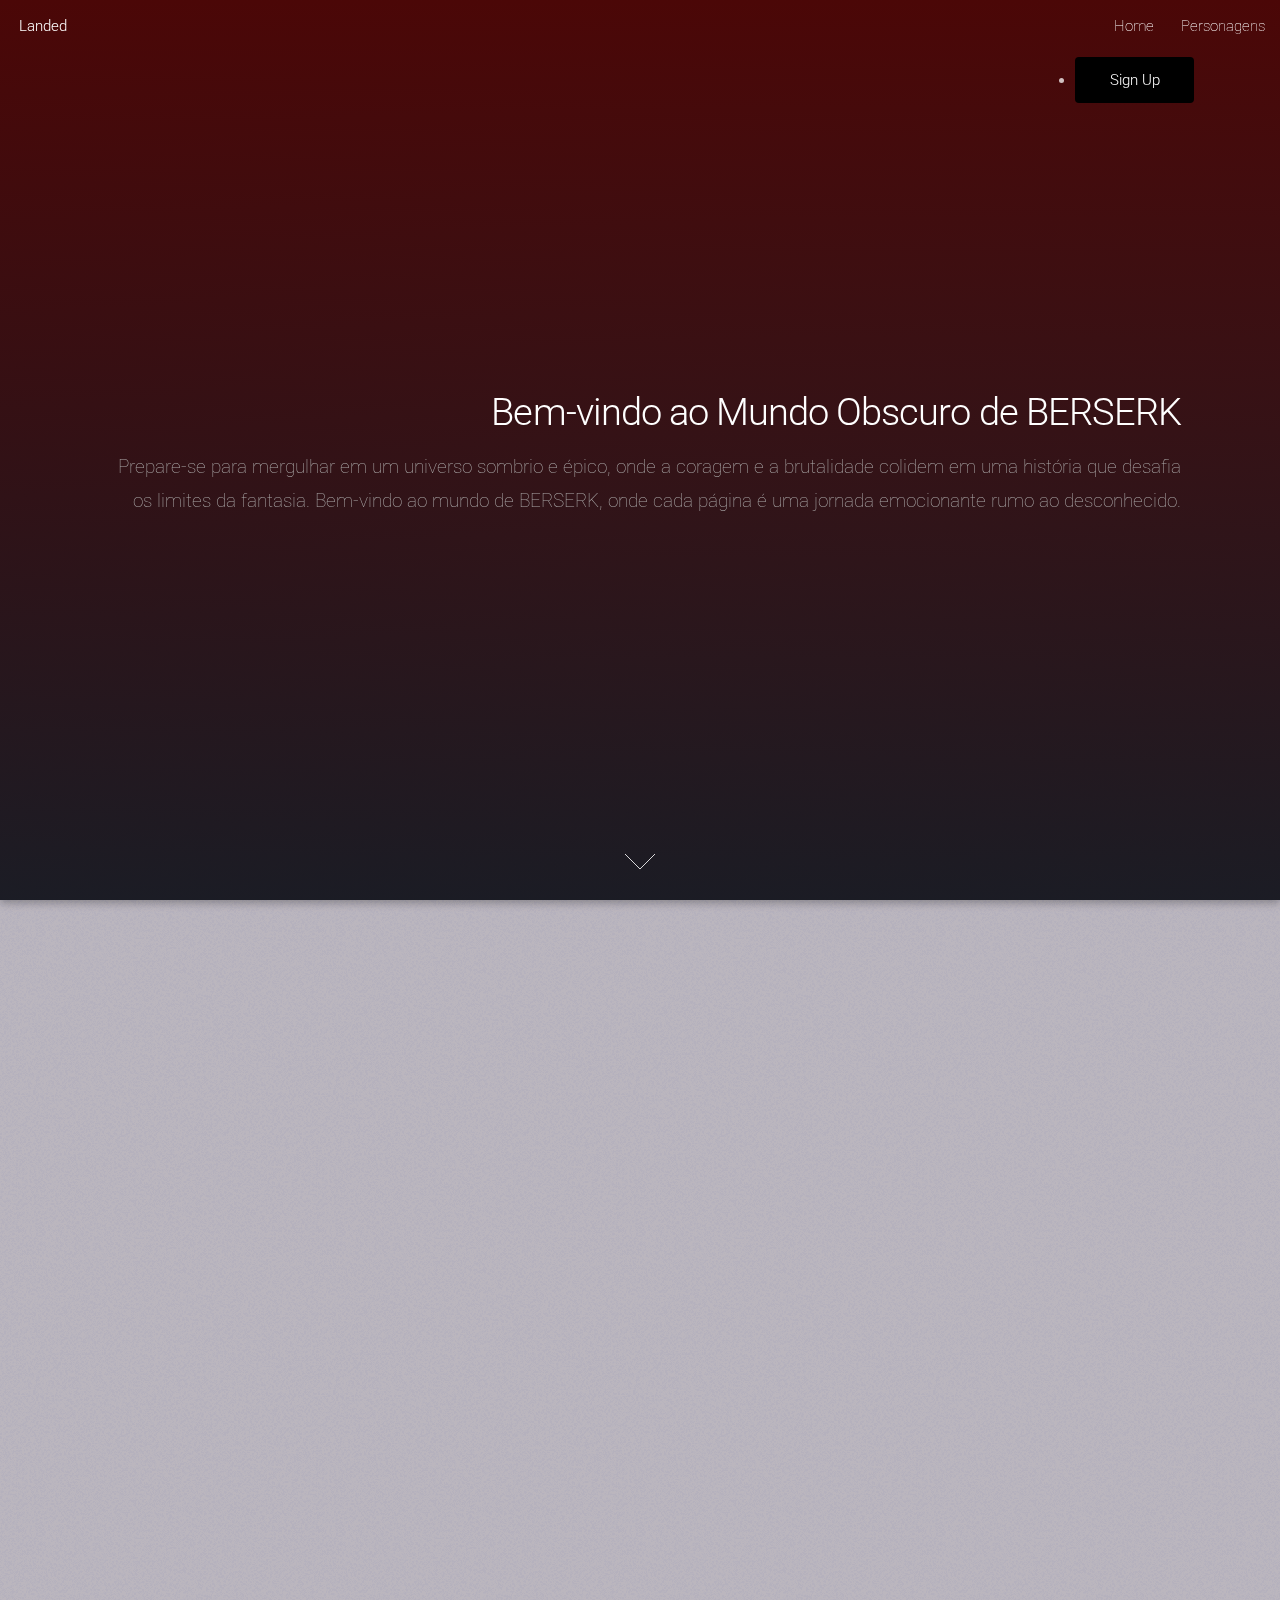
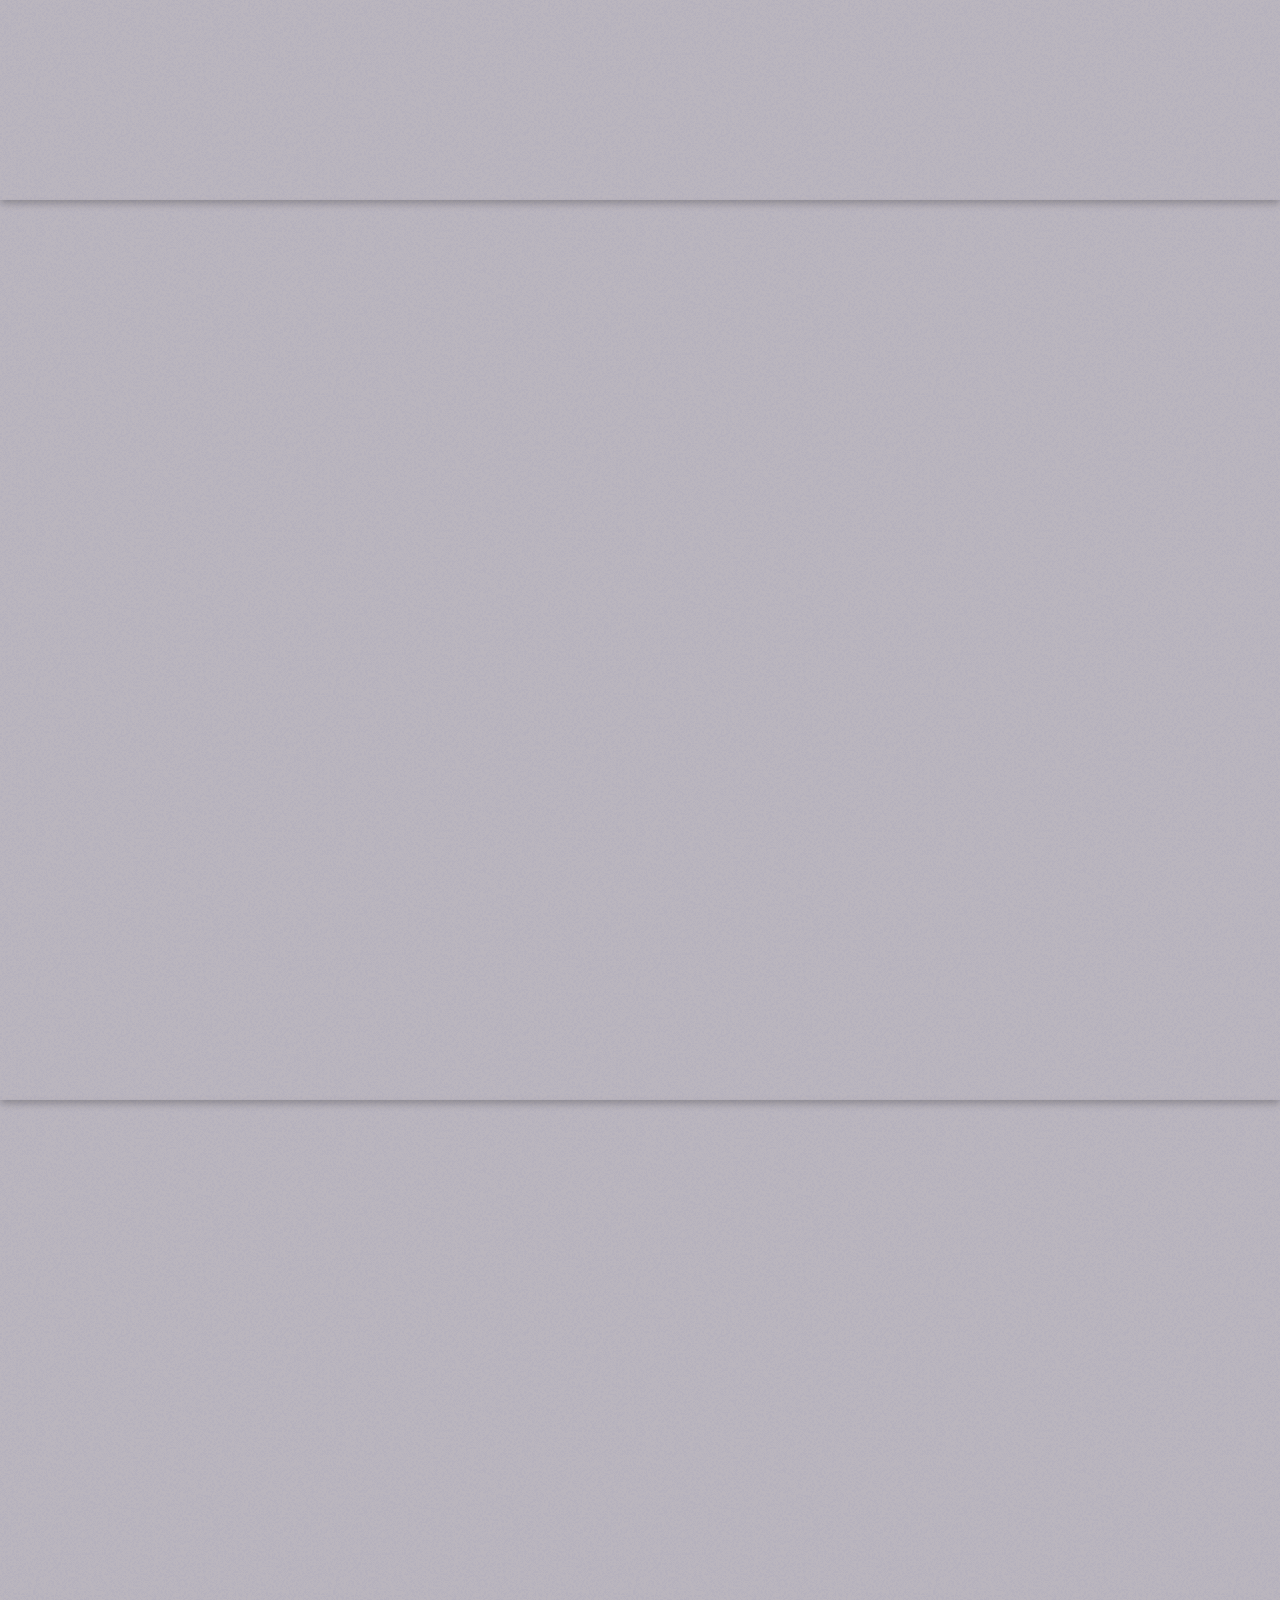
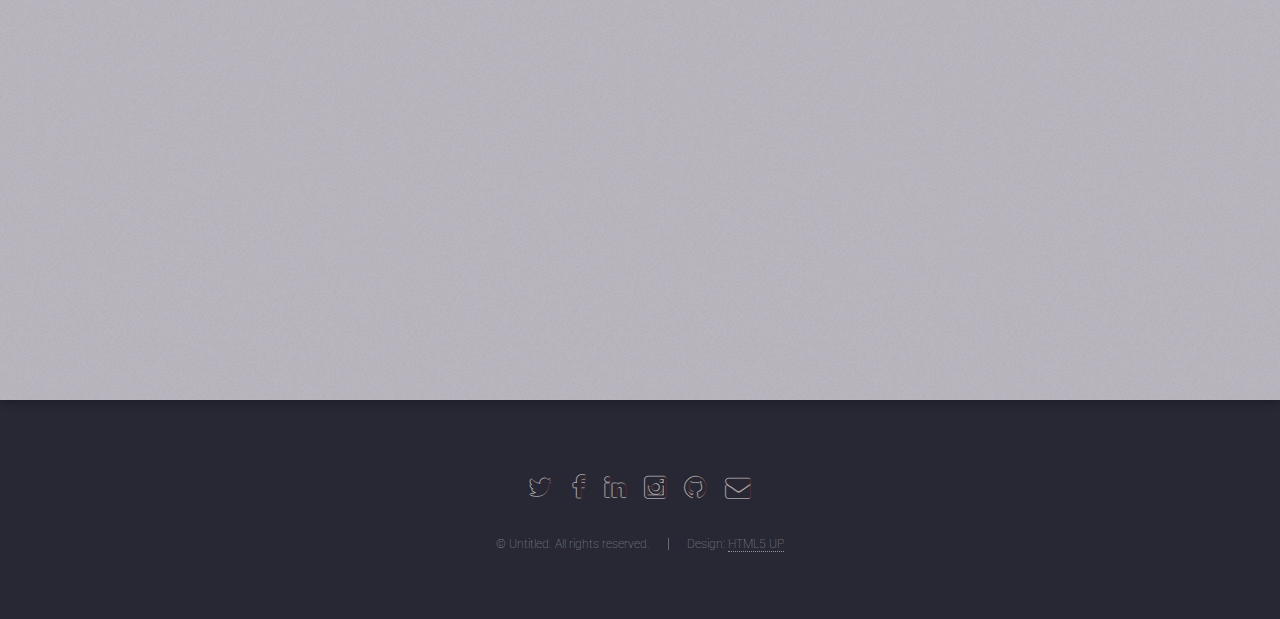
<file: site/index.html>
<!DOCTYPE HTML>
<!--
	Landed by HTML5 UP
	html5up.net | @n33co
	Free for personal and commercial use under the CCA 3.0 license (html5up.net/license)
-->
<html>
	<head>
		<title>Landed by HTML5 UP</title>
		<meta http-equiv="content-type" content="text/html; charset=utf-8" />
		<meta name="description" content="" />
		<meta name="keywords" content="" />
		<!--[if lte IE 8]><script src="css/ie/html5shiv.js"></script><![endif]-->
		<script src="js/jquery.min.js"></script>
		<script src="js/jquery.scrolly.min.js"></script>
		<script src="js/jquery.dropotron.min.js"></script>
		<script src="js/jquery.scrollex.min.js"></script>
		<script src="js/skel.min.js"></script>
		<script src="js/skel-layers.min.js"></script>
		<script src="js/init.js"></script>
		<noscript>
			<link rel="stylesheet" href="css/skel.css" />
			<link rel="stylesheet" href="css/style.css" />
			<link rel="stylesheet" href="css/style-xlarge.css" />
		</noscript>
		<!--[if lte IE 9]><link rel="stylesheet" href="css/ie/v9.css" /><![endif]-->
		<!--[if lte IE 8]><link rel="stylesheet" href="css/ie/v8.css" /><![endif]-->
	</head>
	<body class="landing">

		<!-- Header -->
			<header id="header">
				<h1 id="logo"><a href="index.html">Landed</a></h1>
				<nav id="nav">
					<ul>
						<li><a href="index.html">Home</a></li>
						<li>
							<a href="">Personagens</a>
							<ul>
								<li><a href="left-sidebar.html">Guts</a></li>
								<li><a href="right-sidebar.html">Griffith</a></li>
								<li><a href="no-sidebar.html">Skull Knight</a></li>
								<li>
									
									</ul>
								</li>
							</ul>
						</li>
						<li><a href="../pages/login.html" class="button special">Sign Up</a></li>
					</ul>
				</nav>
			</header>

		<!-- Banner -->
			<section id="banner">
				<div class="content">
					<header>
						<h2>Bem-vindo ao Mundo Obscuro de BERSERK		</h2>
						<p>Prepare-se para mergulhar em um universo sombrio e épico, onde a coragem e a brutalidade colidem em uma história que desafia os limites da fantasia. Bem-vindo ao mundo de BERSERK, onde cada página é uma jornada emocionante rumo ao desconhecido.<br />
					</header>	
				</div>
				<a href="#one" class="goto-next scrolly">Next</a>
			</section>

		<!-- One -->
			<section id="one" class="spotlight style1 bottom">
				<span class="image fit main"><img src="images/pic02.jpg" alt="" /></span>
				<div class="content">
					<div class="container">
						<div class="row">
							<div class="4u 12u$(medium)">
								<header>
									<h2>Explore a Obscuridade
						                       </h2>
									<p>Descubra um mundo medieval impregnado de mistérios e horrores indescritíveis. Desde as ruas sombrias de cidades decadentes até as vastas planícies habitadas por criaturas monstruosas, cada canto deste universo é um convite para a aventura.</h2></p>
								</header>
							</div>
							<div class="4u 12u$(medium)">
								<p>Heróis e Anti-Heróis: 
									Conheça Guts, um guerreiro marcado pelo destino e carregando uma espada maior que a vida. Ao seu lado, Griffith, um líder carismático cuja busca pelo poder o levará a lugares sombrios e inesperados. Entre no embate entre luz e trevas, onde as linhas entre herói e vilão se confundem.</p>
							</div>
							<div class="4u$ 12u$(medium)">
								<p>Arte que Desafia os Limites
									Testemunhe a genialidade do mestre mangaká Kentaro Miura, cuja arte meticulosa e detalhada dá vida a cada página de BERSERK. De batalhas épicas a momentos de introspecção, cada quadro é uma obra-prima visual que prende a atenção do leitor.</p>
							</div>
						</div>
					</div>
				</div>
				<a href="#two" class="goto-next scrolly">Next</a>
			</section>

		<!-- Two -->
			<section id="two" class="spotlight style2 right">
				<span class="image fit main"><img src="images/pic03.jpg" alt="" /></span>
				<div class="content">
					<header>
						<h2>A Jornada Sem Fim</h2>
						<p>
							Embarque em uma saga que transcende gerações. Com mais de três décadas de história, BERSERK cativa e surpreende seus fãs com reviravoltas inesperadas e personagens inesquecíveis. Prepare-se para uma jornada que desafiará suas expectativas e deixará uma marca indelével em sua imaginação.</p>
					</header>
					
						<li><a href="#" class="button">Learn More</a></li>
					</ul>
				</div>
				<a href="#three" class="goto-next scrolly">Next</a>
			</section>

		<!-- Three -->
			<section id="three" class="spotlight style3 left">
				<span class="image fit main bottom"><img src="images/pic04.jpg" alt="" /></span>
				<div class="content">
					<header>
						<h2>Envolva-se na Comunidade
							
							
							
							
							
							
							</h2>
						<p>Junte-se a uma comunidade apaixonada de fãs de BERSERK de todo o mundo. Troque teorias, compartilhe arte e participe de discussões sobre os eventos mais recentes do mangá. Descubra novas perspectivas e expanda seu conhecimento sobre este universo fascinante enquanto se conecta com outros que compartilham sua paixão por esta obra-prima do mundo dos mangás.</p>
					</header>
					
						<li><a href="#" class="button">Learn More</a></li>
					</ul>
				</div>
				<a href="#four" class="goto-next scrolly">Next</a>
			</section>

		

	
		<!-- Footer -->
			<footer id="footer">
				<ul class="icons">
					<li><a href="#" class="icon alt fa-twitter"><span class="label">Twitter</span></a></li>
					<li><a href="#" class="icon alt fa-facebook"><span class="label">Facebook</span></a></li>
					<li><a href="#" class="icon alt fa-linkedin"><span class="label">LinkedIn</span></a></li>
					<li><a href="#" class="icon alt fa-instagram"><span class="label">Instagram</span></a></li>
					<li><a href="#" class="icon alt fa-github"><span class="label">GitHub</span></a></li>
					<li><a href="#" class="icon alt fa-envelope"><span class="label">Email</span></a></li>
				</ul>
				<ul class="copyright">
					<li>&copy; Untitled. All rights reserved.</li><li>Design: <a href="http://html5up.net">HTML5 UP</a></li>
				</ul>
			</footer>

	</body>
</html>
</file>
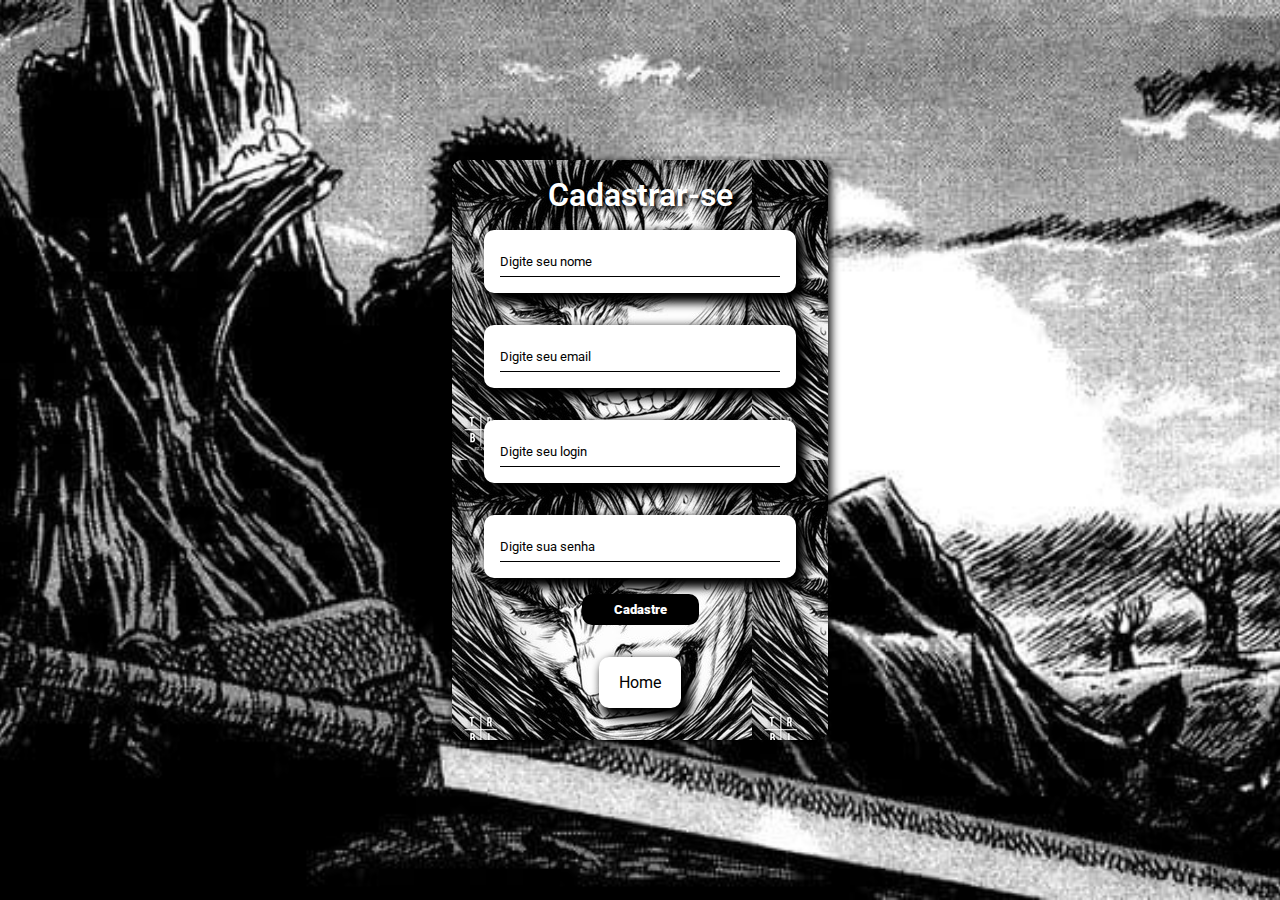
<file: pages/cadastrar.html>
<!DOCTYPE html>
<html lang="pt-br">
  <head>
    <meta charset="UTF-8" />
    <meta name="viewport" content="width=device-width, initial-scale=1.0" />
    <link rel="stylesheet" href="./css/style.css" />
    <title>Medo do Escuro</title>
  </head>
  <body>
    <div class="container-painel">
      <form
        method="post"
        action="../php/cadastrar.php"
        id="cadastrar"
        name="cadastrar"
        class="painel-formulario"
      >
        <h1>Cadastrar-se</h1>
        <div>
          <input
            type="text"
            name="nome"
            id="name"
            placeholder="Digite seu nome"
          />
        </div>
        <div>
          <input
            type="text"
            name="email"
            id="email"
            placeholder="Digite seu email"
          />
        </div>
        <div>
          <input
            type="text"
            name="login"
            id="login"
            placeholder="Digite seu login"
          />
        </div>
        <div>
          <input
            type="password"
            name="senha"
            id="senha"
            placeholder="Digite sua senha"
          />
        </div>
        <input type="submit" value="Cadastre" />
        <div>
          <a href="../site/index.html">Home</a>
        </div>
      </form>
    </div>
  </body>
</html>
</file>
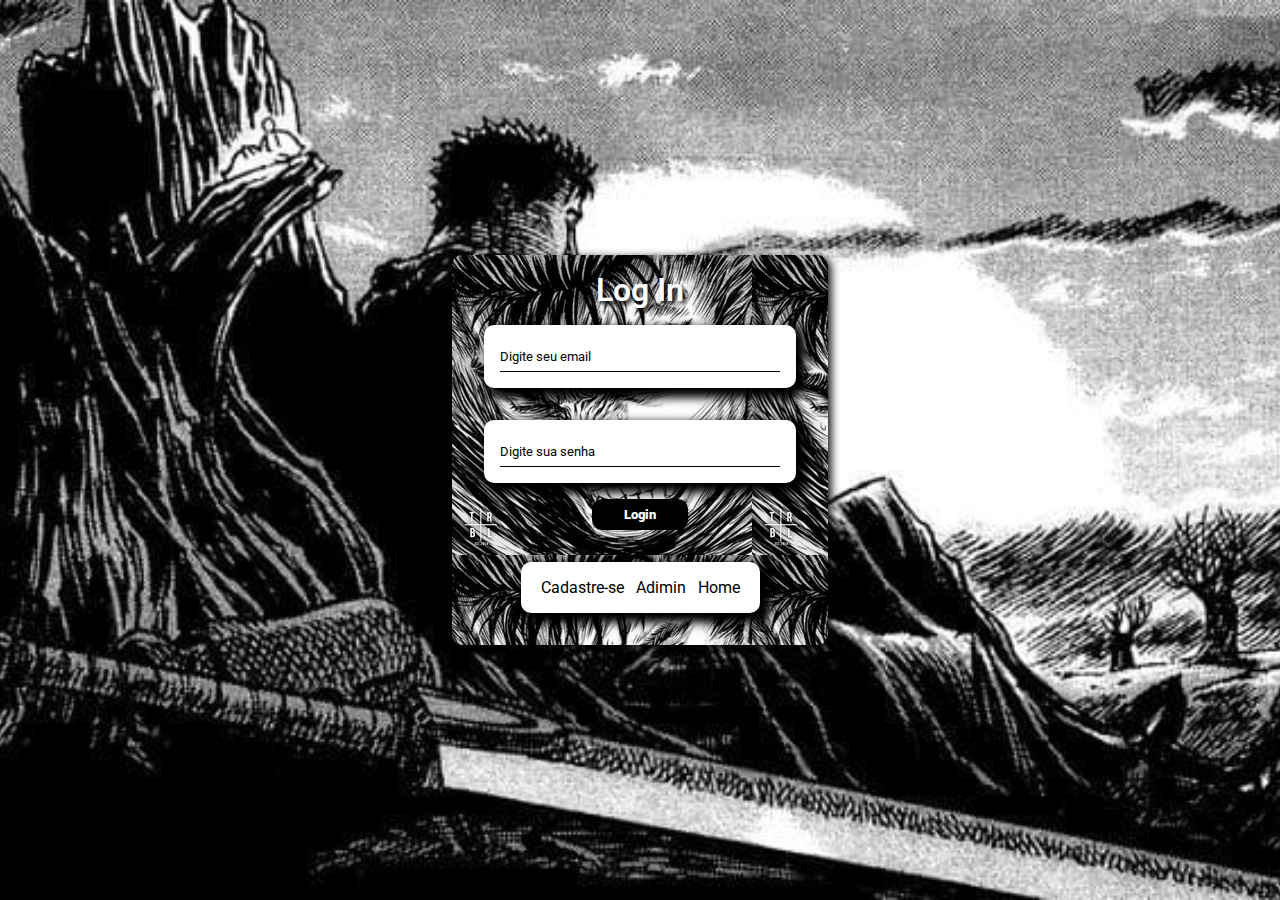
<file: pages/login.html>
<!DOCTYPE html>
<html lang="pt-br">
  <head>
    <meta charset="UTF-8" />
    <meta name="viewport" content="width=device-width, initial-scale=1.0" />
    <link rel="stylesheet" href="./css/style.css" />
    <title>Medo do Escuro</title>
  </head>
  <body>
    <div class="container-painel">
      <form
        class="painel-formulario"
        method="post"
        action="../php/login.php"
        id="login"
        name="login"
      >
        <h1>Log In</h1>
        <div>
          <input
            type="text"
            name="login"
            placeholder="Digite seu email"
            id="login"
          />
        </div>
        <div>
          <input
            type="password"
            name="senha"
            placeholder="Digite sua senha"
            id="senha"
          />
        </div>
        <input type="submit" value="Login" id="entrar" name="entrar" />
        <div>
          <a href="./cadastrar.html">Cadastre-se</a>
          <a href="../php/admin_busca.php">Adimin</a>
          <a href="../site/index.html">Home</a>
        </div>
      </form>
    </div>
  </body>
</html>
</file>
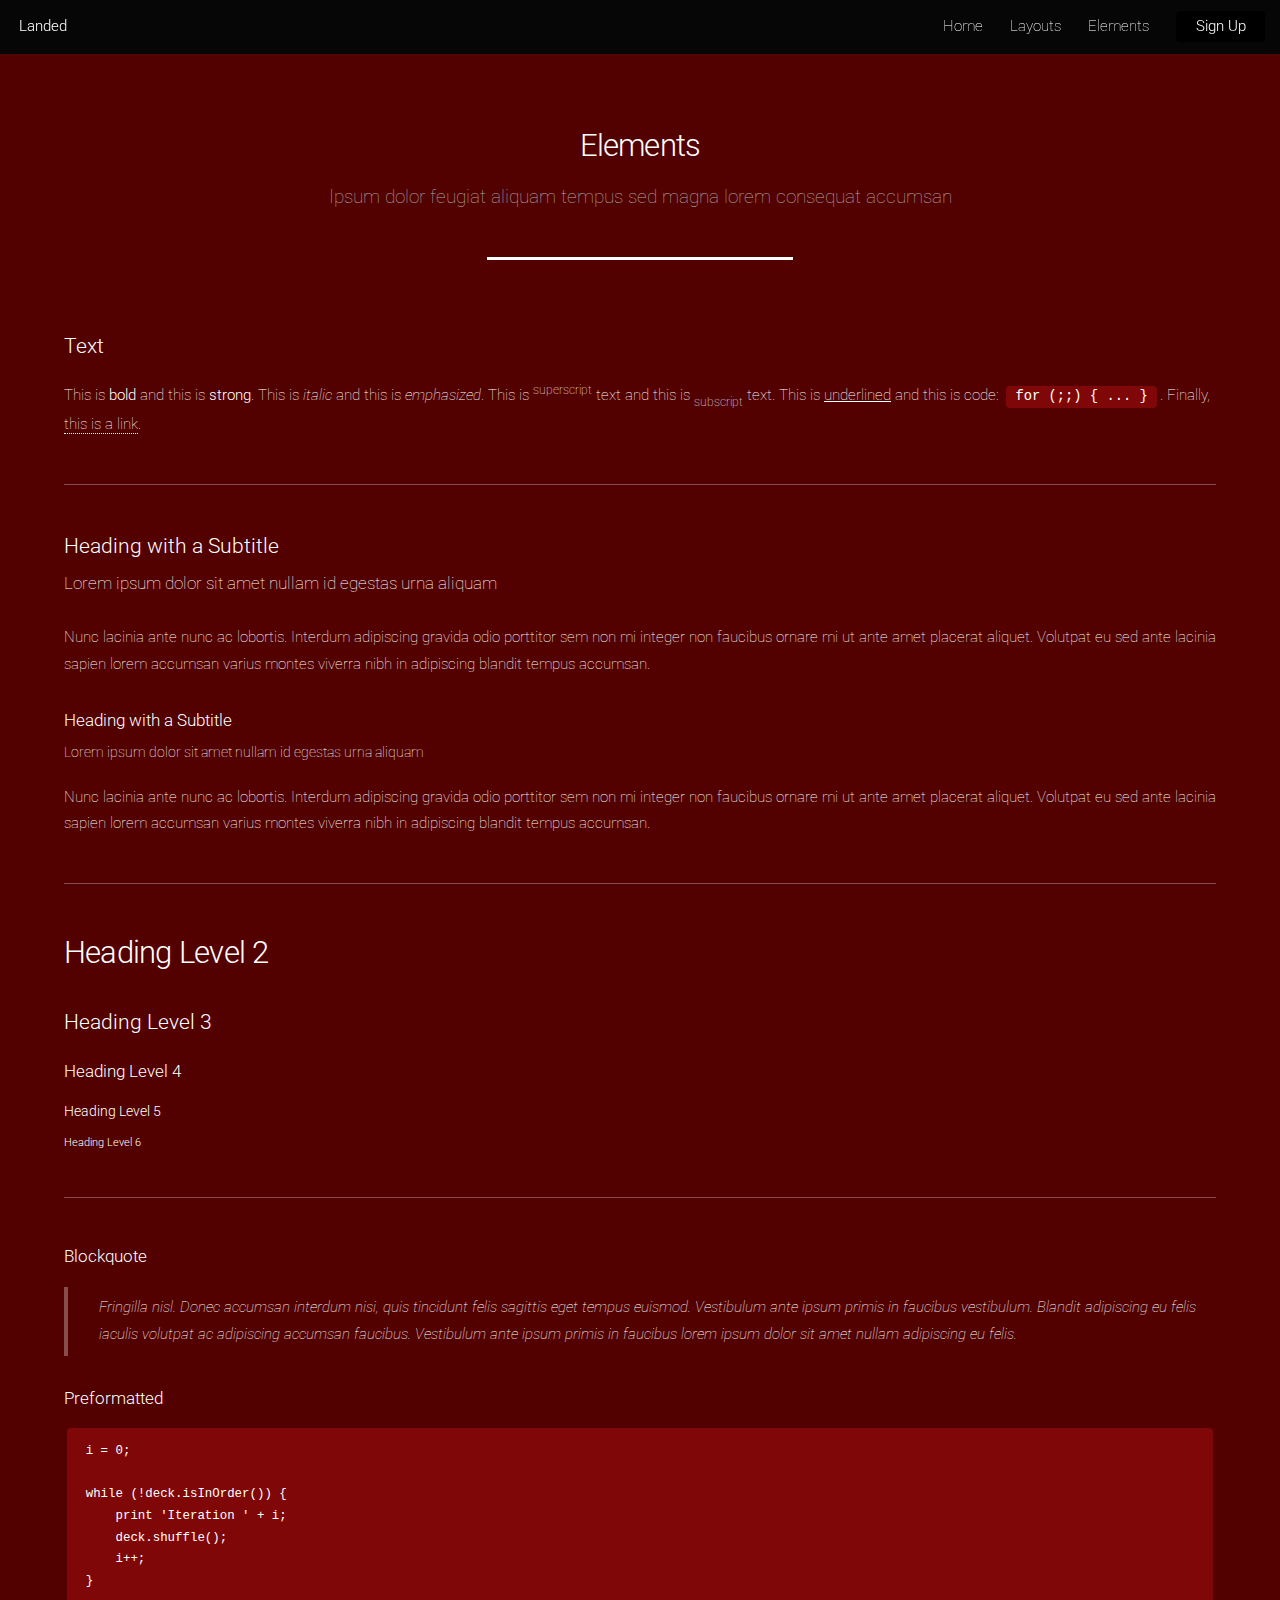
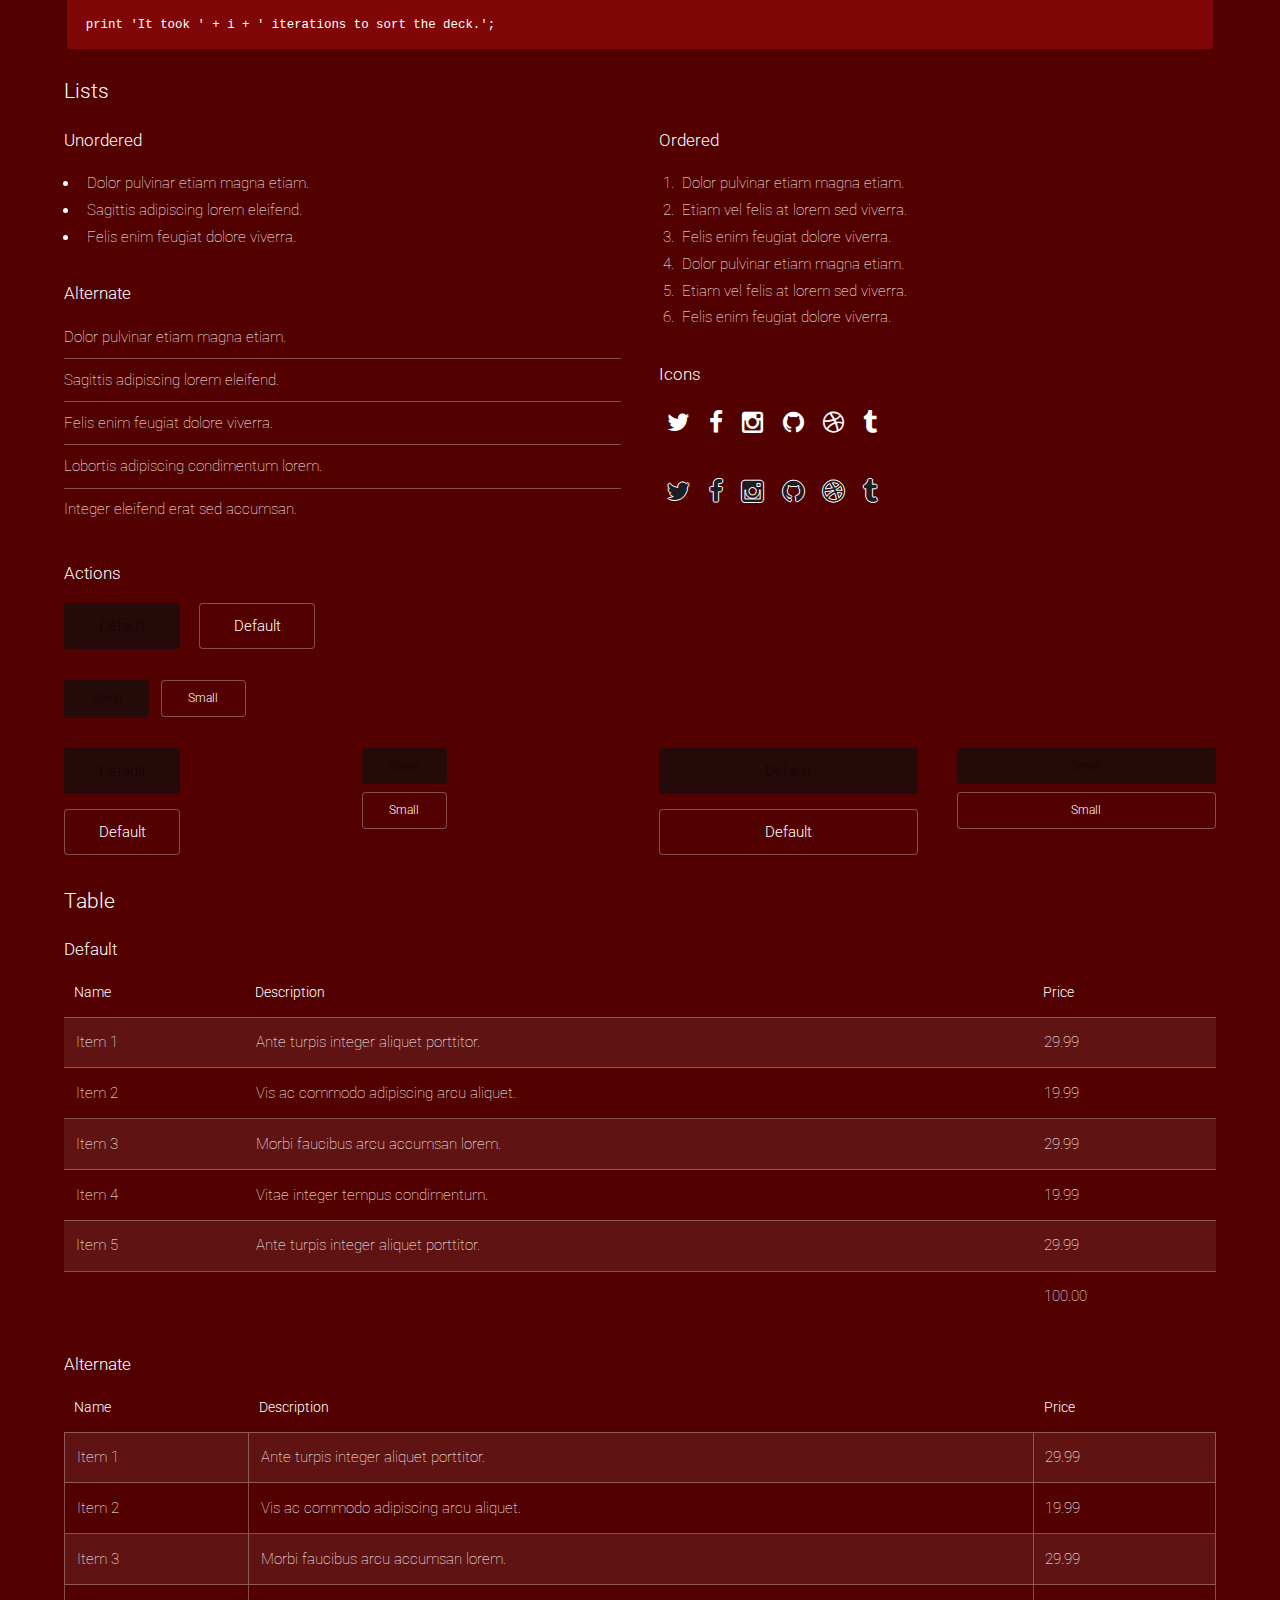
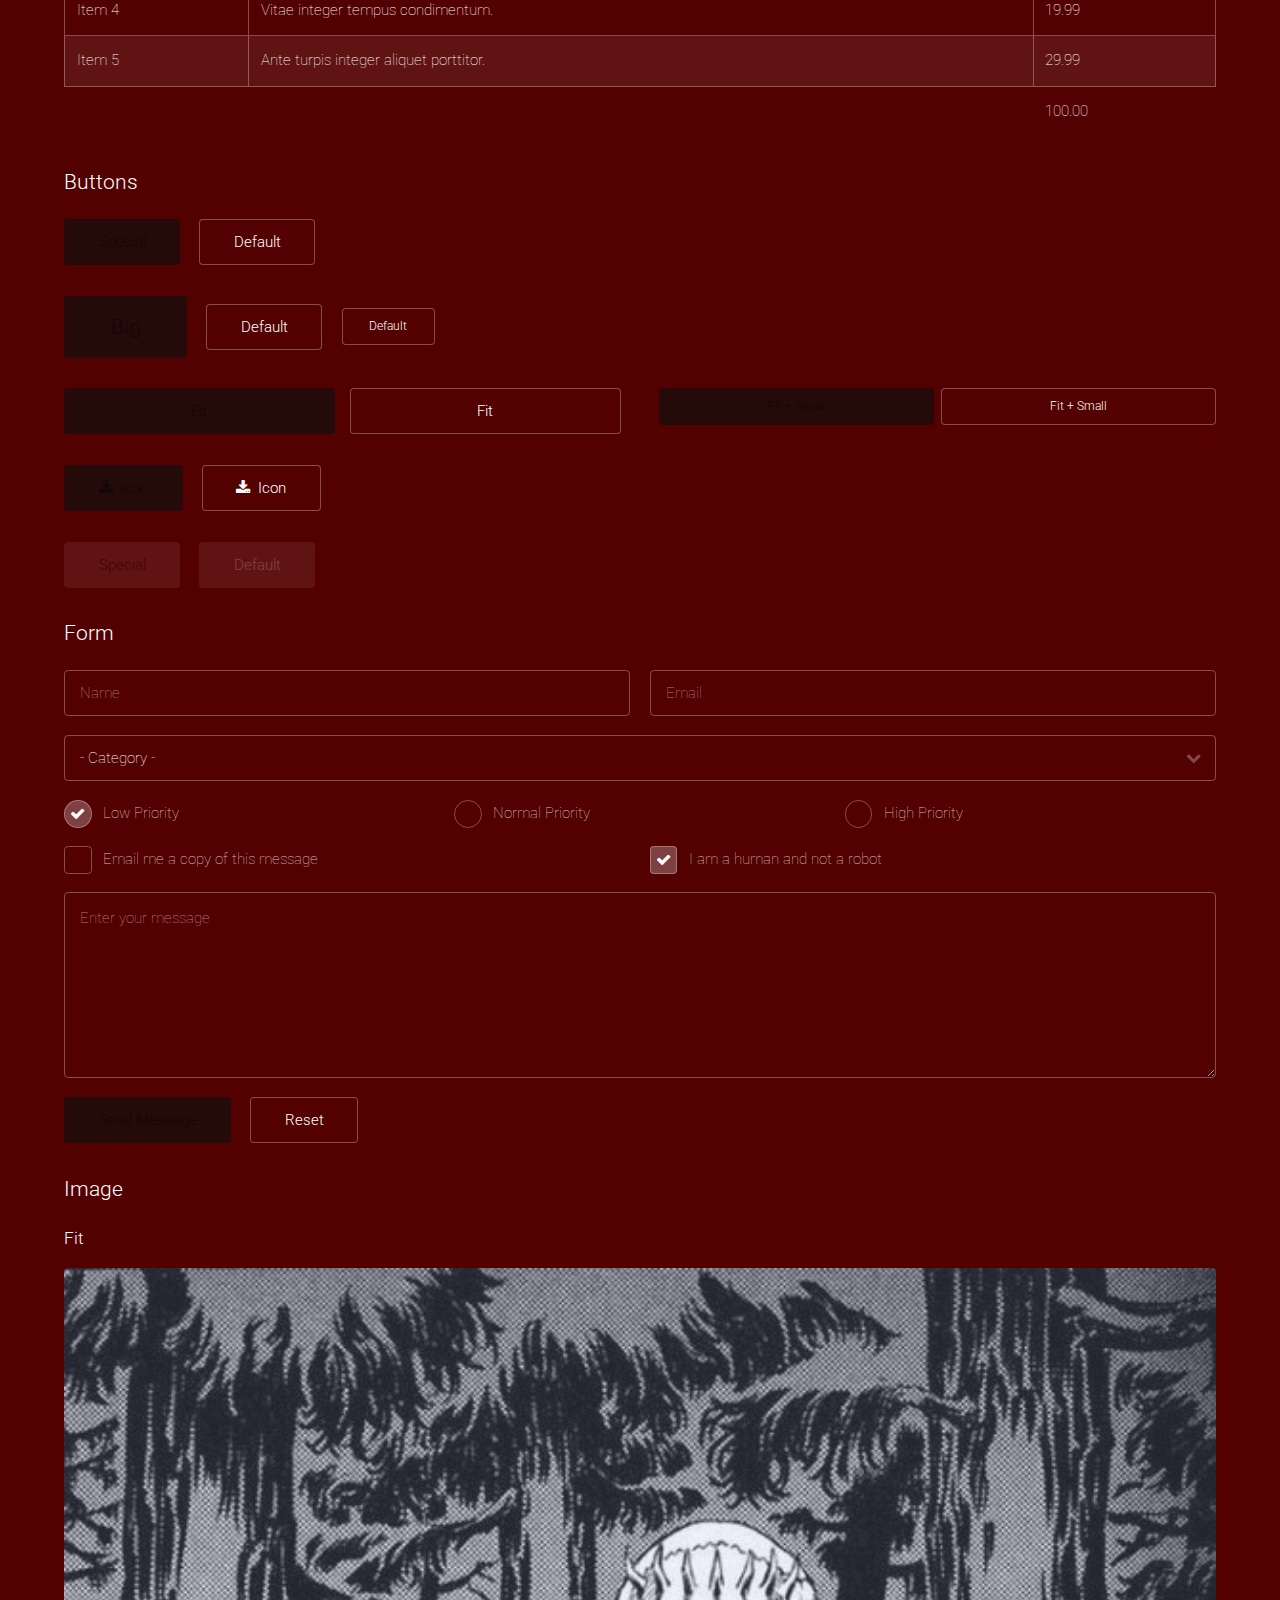
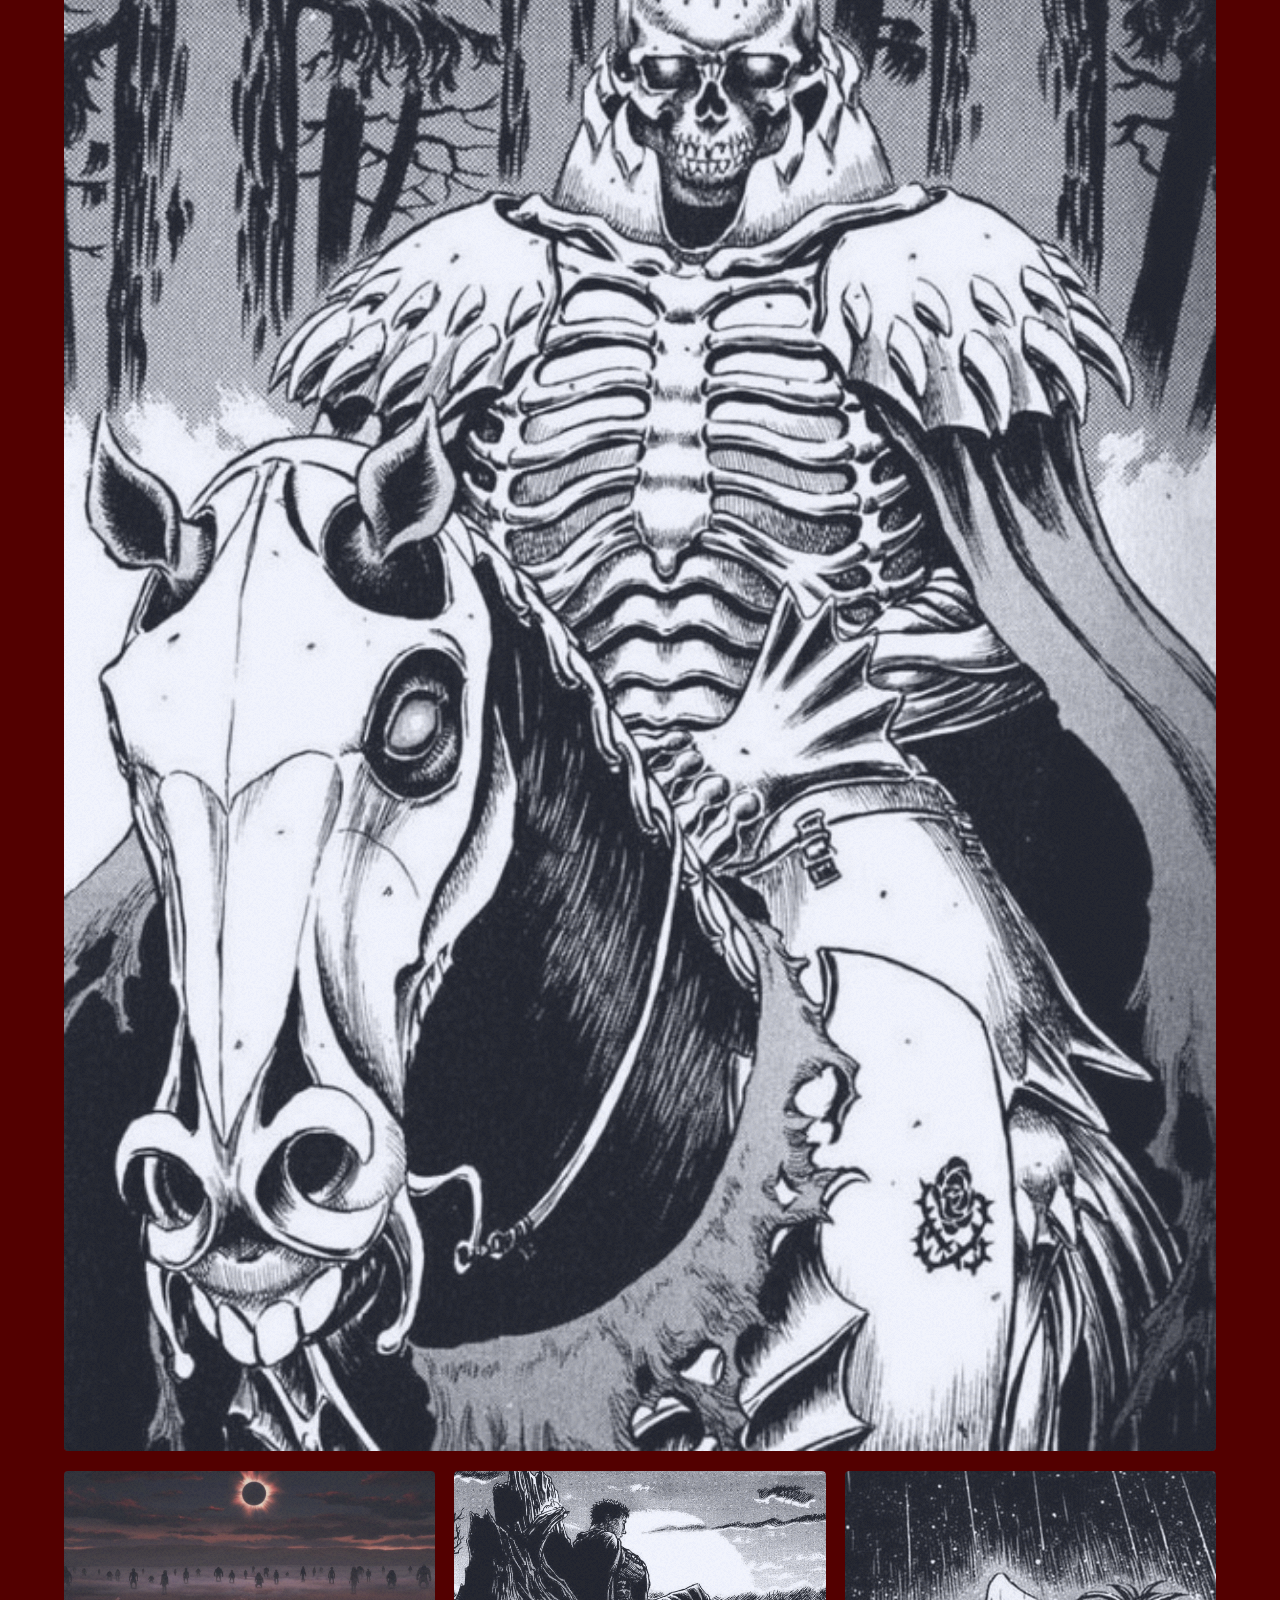
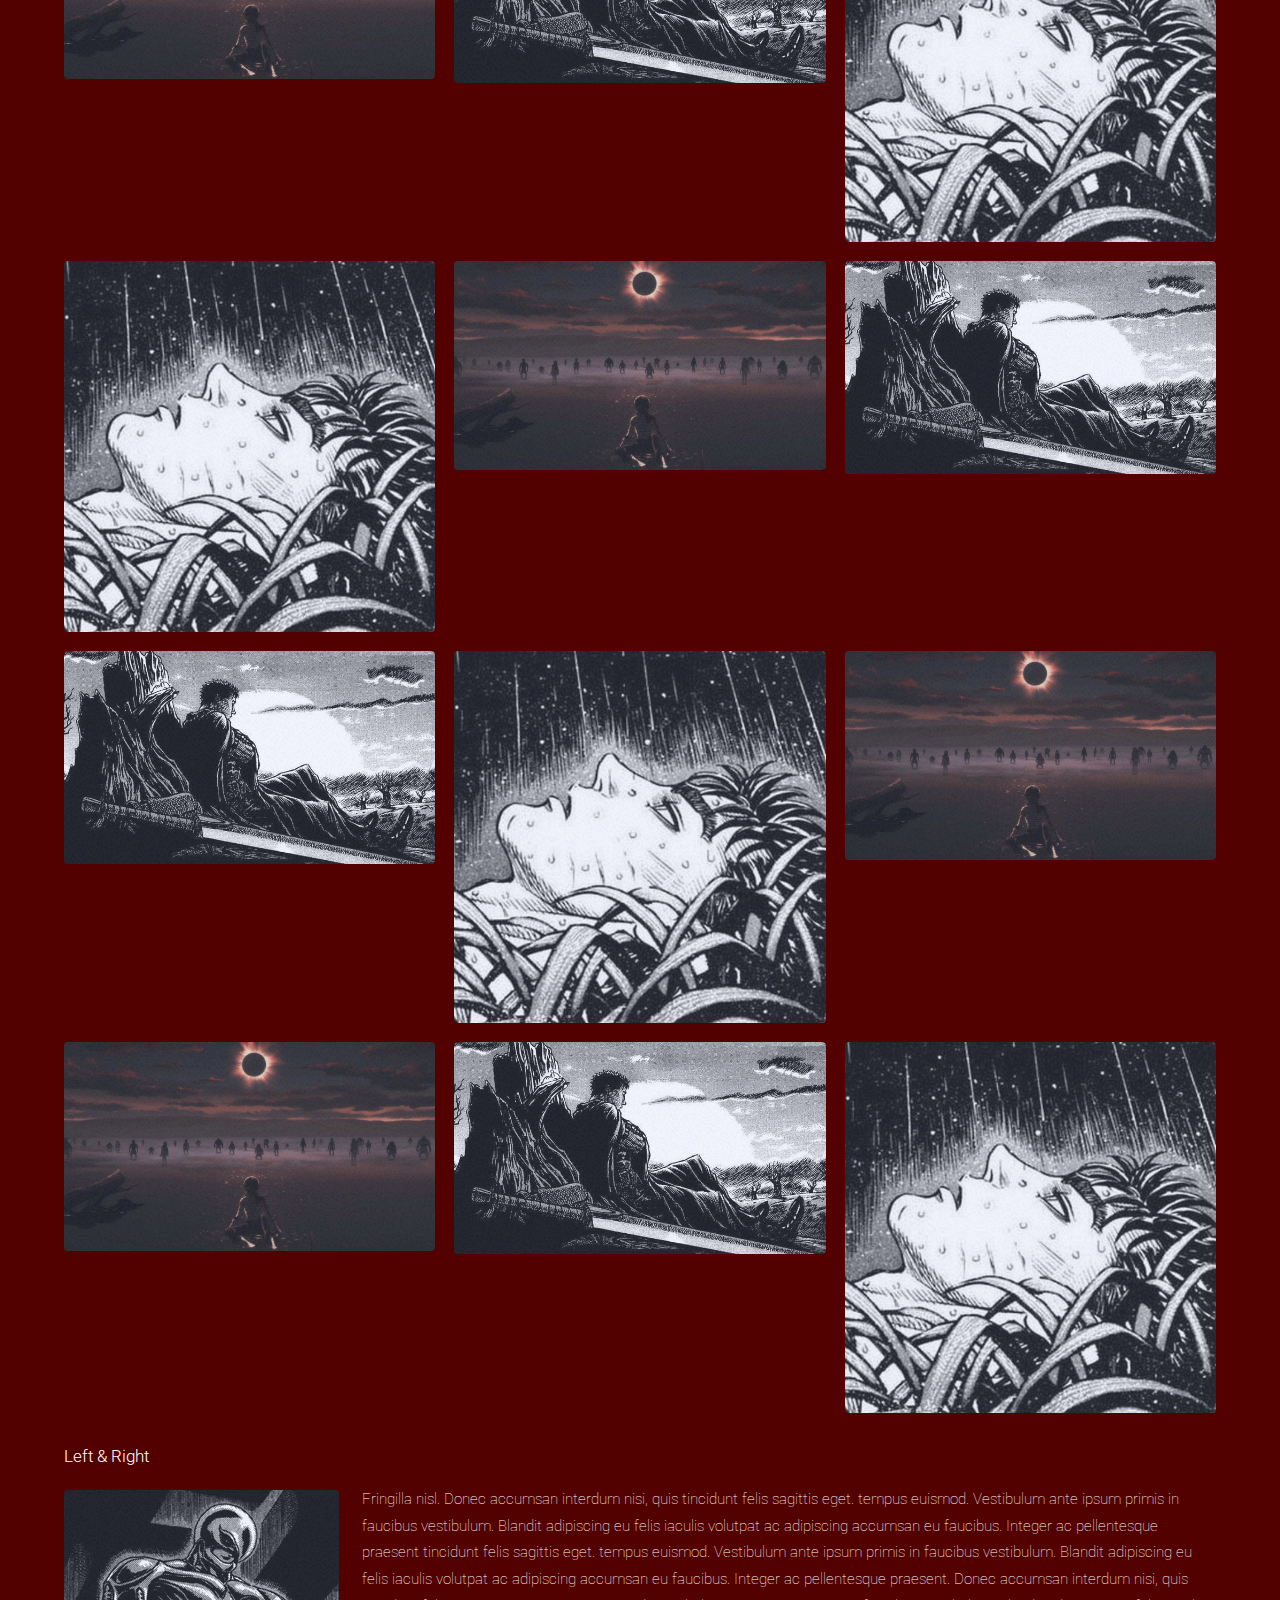
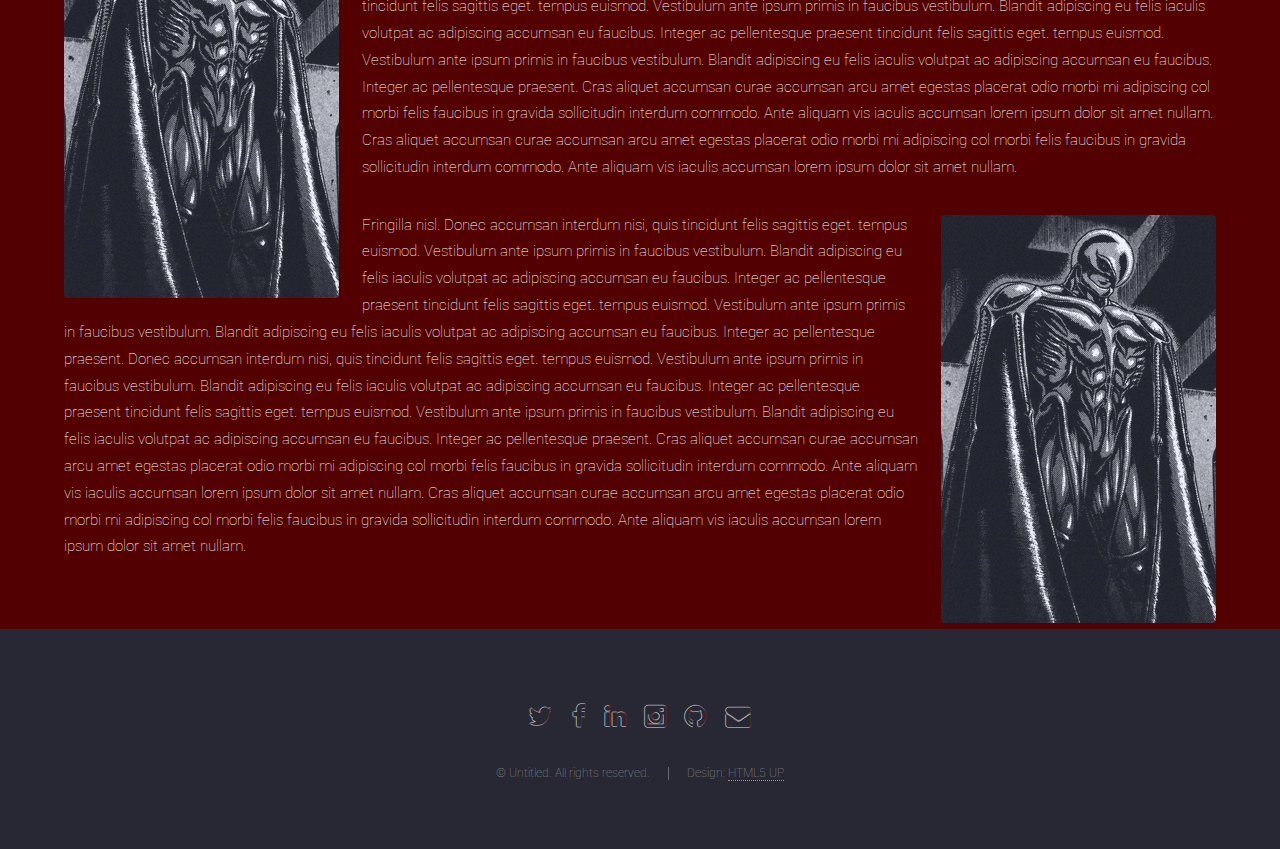
<file: site/elements.html>
<!DOCTYPE HTML>
<!--
	Landed by HTML5 UP
	html5up.net | @n33co
	Free for personal and commercial use under the CCA 3.0 license (html5up.net/license)
-->
<html>
	<head>
		<title>Elements - Landed by HTML5 UP</title>
		<meta http-equiv="content-type" content="text/html; charset=utf-8" />
		<meta name="description" content="" />
		<meta name="keywords" content="" />
		<!--[if lte IE 8]><script src="css/ie/html5shiv.js"></script><![endif]-->
		<script src="js/jquery.min.js"></script>
		<script src="js/jquery.scrolly.min.js"></script>
		<script src="js/jquery.dropotron.min.js"></script>
		<script src="js/jquery.scrollex.min.js"></script>
		<script src="js/skel.min.js"></script>
		<script src="js/skel-layers.min.js"></script>
		<script src="js/init.js"></script>
		<noscript>
			<link rel="stylesheet" href="css/skel.css" />
			<link rel="stylesheet" href="css/style.css" />
			<link rel="stylesheet" href="css/style-xlarge.css" />
		</noscript>
		<!--[if lte IE 9]><link rel="stylesheet" href="css/ie/v9.css" /><![endif]-->
		<!--[if lte IE 8]><link rel="stylesheet" href="css/ie/v8.css" /><![endif]-->
	</head>
	<body>

		<!-- Header -->
			<header id="header" class="skel-layers-fixed">
				<h1 id="logo"><a href="index.html">Landed</a></h1>
				<nav id="nav">
					<ul>
						<li><a href="index.html">Home</a></li>
						<li>
							<a href="">Layouts</a>
							<ul>
								<li><a href="left-sidebar.html">Left Sidebar</a></li>
								<li><a href="right-sidebar.html">Right Sidebar</a></li>
								<li><a href="no-sidebar.html">No Sidebar</a></li>
								<li>
									<a href="">Submenu</a>
									<ul>
										<li><a href="#">Option 1</a></li>
										<li><a href="#">Option 2</a></li>
										<li><a href="#">Option 3</a></li>
										<li><a href="#">Option 4</a></li>
									</ul>
								</li>
							</ul>
						</li>
						<li><a href="elements.html">Elements</a></li>
						<li><a href="#" class="button special">Sign Up</a></li>
					</ul>
				</nav>
			</header>

		<!-- Main -->
			<div id="main" class="wrapper style1">
				<div class="container">
					<header class="major">
						<h2>Elements</h2>
						<p>Ipsum dolor feugiat aliquam tempus sed magna lorem consequat accumsan</p>
					</header>

					<!-- Text -->
						<section>
							<h3>Text</h3>
							<p>This is <b>bold</b> and this is <strong>strong</strong>. This is <i>italic</i> and this is <em>emphasized</em>.
							This is <sup>superscript</sup> text and this is <sub>subscript</sub> text.
							This is <u>underlined</u> and this is code: <code>for (;;) { ... }</code>. Finally, <a href="#">this is a link</a>.</p>

							<hr />

							<header>
								<h3>Heading with a Subtitle</h3>
								<p>Lorem ipsum dolor sit amet nullam id egestas urna aliquam</p>
							</header>
							<p>Nunc lacinia ante nunc ac lobortis. Interdum adipiscing gravida odio porttitor sem non mi integer non faucibus ornare mi ut ante amet placerat aliquet. Volutpat eu sed ante lacinia sapien lorem accumsan varius montes viverra nibh in adipiscing blandit tempus accumsan.</p>
							<header>
								<h4>Heading with a Subtitle</h4>
								<p>Lorem ipsum dolor sit amet nullam id egestas urna aliquam</p>
							</header>
							<p>Nunc lacinia ante nunc ac lobortis. Interdum adipiscing gravida odio porttitor sem non mi integer non faucibus ornare mi ut ante amet placerat aliquet. Volutpat eu sed ante lacinia sapien lorem accumsan varius montes viverra nibh in adipiscing blandit tempus accumsan.</p>

							<hr />

							<h2>Heading Level 2</h2>
							<h3>Heading Level 3</h3>
							<h4>Heading Level 4</h4>
							<h5>Heading Level 5</h5>
							<h6>Heading Level 6</h6>

							<hr />

							<h4>Blockquote</h4>
							<blockquote>Fringilla nisl. Donec accumsan interdum nisi, quis tincidunt felis sagittis eget tempus euismod. Vestibulum ante ipsum primis in faucibus vestibulum. Blandit adipiscing eu felis iaculis volutpat ac adipiscing accumsan faucibus. Vestibulum ante ipsum primis in faucibus lorem ipsum dolor sit amet nullam adipiscing eu felis.</blockquote>

							<h4>Preformatted</h4>
							<pre><code>i = 0;

while (!deck.isInOrder()) {
    print 'Iteration ' + i;
    deck.shuffle();
    i++;
}

print 'It took ' + i + ' iterations to sort the deck.';
</code></pre>
						</section>

					<!-- Lists -->
						<section>
							<h3>Lists</h3>
							<div class="row">
								<div class="6u 12u(xsmall)">

									<h4>Unordered</h4>
									<ul>
										<li>Dolor pulvinar etiam magna etiam.</li>
										<li>Sagittis adipiscing lorem eleifend.</li>
										<li>Felis enim feugiat dolore viverra.</li>
									</ul>

									<h4>Alternate</h4>
									<ul class="alt">
										<li>Dolor pulvinar etiam magna etiam.</li>
										<li>Sagittis adipiscing lorem eleifend.</li>
										<li>Felis enim feugiat dolore viverra.</li>
										<li>Lobortis adipiscing condimentum lorem.</li>
										<li>Integer eleifend erat sed accumsan.</li>
									</ul>

								</div>
								<div class="6u 12u(xsmall)">

									<h4>Ordered</h4>
									<ol>
										<li>Dolor pulvinar etiam magna etiam.</li>
										<li>Etiam vel felis at lorem sed viverra.</li>
										<li>Felis enim feugiat dolore viverra.</li>
										<li>Dolor pulvinar etiam magna etiam.</li>
										<li>Etiam vel felis at lorem sed viverra.</li>
										<li>Felis enim feugiat dolore viverra.</li>
									</ol>

									<h4>Icons</h4>
									<ul class="icons">
										<li><a href="#" class="icon fa-twitter"><span class="label">Twitter</span></a></li>
										<li><a href="#" class="icon fa-facebook"><span class="label">Facebook</span></a></li>
										<li><a href="#" class="icon fa-instagram"><span class="label">Instagram</span></a></li>
										<li><a href="#" class="icon fa-github"><span class="label">Github</span></a></li>
										<li><a href="#" class="icon fa-dribbble"><span class="label">Dribbble</span></a></li>
										<li><a href="#" class="icon fa-tumblr"><span class="label">Tumblr</span></a></li>
									</ul>
									<ul class="icons">
										<li><a href="#" class="icon alt fa-twitter"><span class="label">Twitter</span></a></li>
										<li><a href="#" class="icon alt fa-facebook"><span class="label">Facebook</span></a></li>
										<li><a href="#" class="icon alt fa-instagram"><span class="label">Instagram</span></a></li>
										<li><a href="#" class="icon alt fa-github"><span class="label">Github</span></a></li>
										<li><a href="#" class="icon alt fa-dribbble"><span class="label">Dribbble</span></a></li>
										<li><a href="#" class="icon alt fa-tumblr"><span class="label">Tumblr</span></a></li>
									</ul>

								</div>
							</div>

							<h4>Actions</h4>
							<ul class="actions">
								<li><a href="#" class="button special">Default</a></li>
								<li><a href="#" class="button">Default</a></li>
							</ul>
							<ul class="actions small">
								<li><a href="#" class="button special small">Small</a></li>
								<li><a href="#" class="button small">Small</a></li>
							</ul>
							<div class="row">
								<div class="3u 6u(medium) 12u$(xsmall)">
									<ul class="actions vertical">
										<li><a href="#" class="button special">Default</a></li>
										<li><a href="#" class="button">Default</a></li>
									</ul>
								</div>
								<div class="3u 6u$(medium) 12u$(xsmall)">
									<ul class="actions vertical small">
										<li><a href="#" class="button special small">Small</a></li>
										<li><a href="#" class="button small">Small</a></li>
									</ul>
								</div>
								<div class="3u 6u(medium) 12u$(xsmall)">
									<ul class="actions vertical">
										<li><a href="#" class="button special fit">Default</a></li>
										<li><a href="#" class="button fit">Default</a></li>
									</ul>
								</div>
								<div class="3u$ 6u$(medium) 12u$(xsmall)">
									<ul class="actions vertical small">
										<li><a href="#" class="button special small fit">Small</a></li>
										<li><a href="#" class="button small fit">Small</a></li>
									</ul>
								</div>
							</div>
						</section>

					<!-- Table -->
						<section>
							<h3>Table</h3>
							<h4>Default</h4>
							<div class="table-wrapper">
								<table>
									<thead>
										<tr>
											<th>Name</th>
											<th>Description</th>
											<th>Price</th>
										</tr>
									</thead>
									<tbody>
										<tr>
											<td>Item 1</td>
											<td>Ante turpis integer aliquet porttitor.</td>
											<td>29.99</td>
										</tr>
										<tr>
											<td>Item 2</td>
											<td>Vis ac commodo adipiscing arcu aliquet.</td>
											<td>19.99</td>
										</tr>
										<tr>
											<td>Item 3</td>
											<td> Morbi faucibus arcu accumsan lorem.</td>
											<td>29.99</td>
										</tr>
										<tr>
											<td>Item 4</td>
											<td>Vitae integer tempus condimentum.</td>
											<td>19.99</td>
										</tr>
										<tr>
											<td>Item 5</td>
											<td>Ante turpis integer aliquet porttitor.</td>
											<td>29.99</td>
										</tr>
									</tbody>
									<tfoot>
										<tr>
											<td colspan="2"></td>
											<td>100.00</td>
										</tr>
									</tfoot>
								</table>
							</div>
							<h4>Alternate</h4>
							<div class="table-wrapper">
								<table class="alt">
									<thead>
										<tr>
											<th>Name</th>
											<th>Description</th>
											<th>Price</th>
										</tr>
									</thead>
									<tbody>
										<tr>
											<td>Item 1</td>
											<td>Ante turpis integer aliquet porttitor.</td>
											<td>29.99</td>
										</tr>
										<tr>
											<td>Item 2</td>
											<td>Vis ac commodo adipiscing arcu aliquet.</td>
											<td>19.99</td>
										</tr>
										<tr>
											<td>Item 3</td>
											<td> Morbi faucibus arcu accumsan lorem.</td>
											<td>29.99</td>
										</tr>
										<tr>
											<td>Item 4</td>
											<td>Vitae integer tempus condimentum.</td>
											<td>19.99</td>
										</tr>
										<tr>
											<td>Item 5</td>
											<td>Ante turpis integer aliquet porttitor.</td>
											<td>29.99</td>
										</tr>
									</tbody>
									<tfoot>
										<tr>
											<td colspan="2"></td>
											<td>100.00</td>
										</tr>
									</tfoot>
								</table>
							</div>
						</section>

					<!-- Buttons -->
						<section>
							<h3>Buttons</h3>
							<ul class="actions">
								<li><a href="#" class="button special">Special</a></li>
								<li><a href="#" class="button">Default</a></li>
							</ul>
							<ul class="actions">
								<li><a href="#" class="button special big">Big</a></li>
								<li><a href="#" class="button">Default</a></li>
								<li><a href="#" class="button small">Default</a></li>
							</ul>
							<div class="row">
								<div class="6u 12u$(xsmall)">
									<ul class="actions fit">
										<li><a href="#" class="button special fit">Fit</a></li>
										<li><a href="#" class="button fit">Fit</a></li>
									</ul>
								</div>
								<div class="6u$ 12u$(xsmall)">
									<ul class="actions fit small">
										<li><a href="#" class="button special fit small">Fit + Small</a></li>
										<li><a href="#" class="button fit small">Fit + Small</a></li>
									</ul>
								</div>
							</div>
							<ul class="actions">
								<li><a href="#" class="button special icon fa-download">Icon</a></li>
								<li><a href="#" class="button icon fa-download">Icon</a></li>
							</ul>
							<ul class="actions">
								<li><span class="button special disabled">Special</span></li>
								<li><span class="button disabled">Default</span></li>
							</ul>
						</section>

					<!-- Form -->
						<section>
							<h3>Form</h3>
							<form method="post" action="#">
								<div class="row uniform 50%">
									<div class="6u 12u$(xsmall)">
										<input type="text" name="name" id="name" value="" placeholder="Name" />
									</div>
									<div class="6u$ 12u$(xsmall)">
										<input type="email" name="email" id="email" value="" placeholder="Email" />
									</div>
									<div class="12u$">
										<div class="select-wrapper">
											<select name="category" id="category">
												<option value="">- Category -</option>
												<option value="1">Manufacturing</option>
												<option value="1">Shipping</option>
												<option value="1">Administration</option>
												<option value="1">Human Resources</option>
											</select>
										</div>
									</div>
									<div class="4u 12u$(medium)">
										<input type="radio" id="priority-low" name="priority" checked>
										<label for="priority-low">Low Priority</label>
									</div>
									<div class="4u 12u$(medium)">
										<input type="radio" id="priority-normal" name="priority">
										<label for="priority-normal">Normal Priority</label>
									</div>
									<div class="4u$ 12u$(medium)">
										<input type="radio" id="priority-high" name="priority">
										<label for="priority-high">High Priority</label>
									</div>
									<div class="6u 12u$(medium)">
										<input type="checkbox" id="copy" name="copy">
										<label for="copy">Email me a copy of this message</label>
									</div>
									<div class="6u$ 12u$(medium)">
										<input type="checkbox" id="human" name="human" checked>
										<label for="human">I am a human and not a robot</label>
									</div>
									<div class="12u$">
										<textarea name="message" id="message" placeholder="Enter your message" rows="6"></textarea>
									</div>
									<div class="12u$">
										<ul class="actions">
											<li><input type="submit" value="Send Message" class="special" /></li>
											<li><input type="reset" value="Reset" /></li>
										</ul>
									</div>
								</div>
							</form>
						</section>

					<!-- Image -->
						<section>
							<h3>Image</h3>
							<h4>Fit</h4>
							<div class="box alt">
								<div class="row 50% uniform">
									<div class="12u$"><span class="image fit"><img src="images/pic07.jpg" alt="" /></span></div>
									<div class="4u  6u(xsmall)"><span class="image fit"><img src="images/pic02.jpg" alt="" /></span></div>
									<div class="4u  6u$(xsmall)"><span class="image fit"><img src="images/pic03.jpg" alt="" /></span></div>
									<div class="4u$ 6u(xsmall)"><span class="image fit"><img src="images/pic04.jpg" alt="" /></span></div>
									<div class="4u  6u$(xsmall)"><span class="image fit"><img src="images/pic04.jpg" alt="" /></span></div>
									<div class="4u  6u(xsmall)"><span class="image fit"><img src="images/pic02.jpg" alt="" /></span></div>
									<div class="4u$ 6u$(xsmall)"><span class="image fit"><img src="images/pic03.jpg" alt="" /></span></div>
									<div class="4u  6u(xsmall)"><span class="image fit"><img src="images/pic03.jpg" alt="" /></span></div>
									<div class="4u  6u$(xsmall)"><span class="image fit"><img src="images/pic04.jpg" alt="" /></span></div>
									<div class="4u$ 6u(xsmall)"><span class="image fit"><img src="images/pic02.jpg" alt="" /></span></div>
									<div class="4u  6u$(xsmall)"><span class="image fit"><img src="images/pic02.jpg" alt="" /></span></div>
									<div class="4u  6u(xsmall)"><span class="image fit"><img src="images/pic03.jpg" alt="" /></span></div>
									<div class="4u$ 6u$(xsmall)"><span class="image fit"><img src="images/pic04.jpg" alt="" /></span></div>
								</div>
							</div>

							<h4>Left &amp; Right</h4>
							<p><span class="image left"><img src="images/pic08.jpg" alt="" /></span>Fringilla nisl. Donec accumsan interdum nisi, quis tincidunt felis sagittis eget. tempus euismod. Vestibulum ante ipsum primis in faucibus vestibulum. Blandit adipiscing eu felis iaculis volutpat ac adipiscing accumsan eu faucibus. Integer ac pellentesque praesent tincidunt felis sagittis eget. tempus euismod. Vestibulum ante ipsum primis in faucibus vestibulum. Blandit adipiscing eu felis iaculis volutpat ac adipiscing accumsan eu faucibus. Integer ac pellentesque praesent. Donec accumsan interdum nisi, quis tincidunt felis sagittis eget. tempus euismod. Vestibulum ante ipsum primis in faucibus vestibulum. Blandit adipiscing eu felis iaculis volutpat ac adipiscing accumsan eu faucibus. Integer ac pellentesque praesent tincidunt felis sagittis eget. tempus euismod. Vestibulum ante ipsum primis in faucibus vestibulum. Blandit adipiscing eu felis iaculis volutpat ac adipiscing accumsan eu faucibus. Integer ac pellentesque praesent. Cras aliquet accumsan curae accumsan arcu amet egestas placerat odio morbi mi adipiscing col morbi felis faucibus in gravida sollicitudin interdum commodo. Ante aliquam vis iaculis accumsan lorem ipsum dolor sit amet nullam. Cras aliquet accumsan curae accumsan arcu amet egestas placerat odio morbi mi adipiscing col morbi felis faucibus in gravida sollicitudin interdum commodo. Ante aliquam vis iaculis accumsan lorem ipsum dolor sit amet nullam.</p>
							<p><span class="image right"><img src="images/pic08.jpg" alt="" /></span>Fringilla nisl. Donec accumsan interdum nisi, quis tincidunt felis sagittis eget. tempus euismod. Vestibulum ante ipsum primis in faucibus vestibulum. Blandit adipiscing eu felis iaculis volutpat ac adipiscing accumsan eu faucibus. Integer ac pellentesque praesent tincidunt felis sagittis eget. tempus euismod. Vestibulum ante ipsum primis in faucibus vestibulum. Blandit adipiscing eu felis iaculis volutpat ac adipiscing accumsan eu faucibus. Integer ac pellentesque praesent. Donec accumsan interdum nisi, quis tincidunt felis sagittis eget. tempus euismod. Vestibulum ante ipsum primis in faucibus vestibulum. Blandit adipiscing eu felis iaculis volutpat ac adipiscing accumsan eu faucibus. Integer ac pellentesque praesent tincidunt felis sagittis eget. tempus euismod. Vestibulum ante ipsum primis in faucibus vestibulum. Blandit adipiscing eu felis iaculis volutpat ac adipiscing accumsan eu faucibus. Integer ac pellentesque praesent. Cras aliquet accumsan curae accumsan arcu amet egestas placerat odio morbi mi adipiscing col morbi felis faucibus in gravida sollicitudin interdum commodo. Ante aliquam vis iaculis accumsan lorem ipsum dolor sit amet nullam. Cras aliquet accumsan curae accumsan arcu amet egestas placerat odio morbi mi adipiscing col morbi felis faucibus in gravida sollicitudin interdum commodo. Ante aliquam vis iaculis accumsan lorem ipsum dolor sit amet nullam.</p>
						</section>

				</div>
			</div>

		<!-- Footer -->
			<footer id="footer">
				<ul class="icons">
					<li><a href="#" class="icon alt fa-twitter"><span class="label">Twitter</span></a></li>
					<li><a href="#" class="icon alt fa-facebook"><span class="label">Facebook</span></a></li>
					<li><a href="#" class="icon alt fa-linkedin"><span class="label">LinkedIn</span></a></li>
					<li><a href="#" class="icon alt fa-instagram"><span class="label">Instagram</span></a></li>
					<li><a href="#" class="icon alt fa-github"><span class="label">GitHub</span></a></li>
					<li><a href="#" class="icon alt fa-envelope"><span class="label">Email</span></a></li>
				</ul>
				<ul class="copyright">
					<li>&copy; Untitled. All rights reserved.</li><li>Design: <a href="http://html5up.net">HTML5 UP</a></li>
				</ul>
			</footer>

	</body>
</html>
</file>
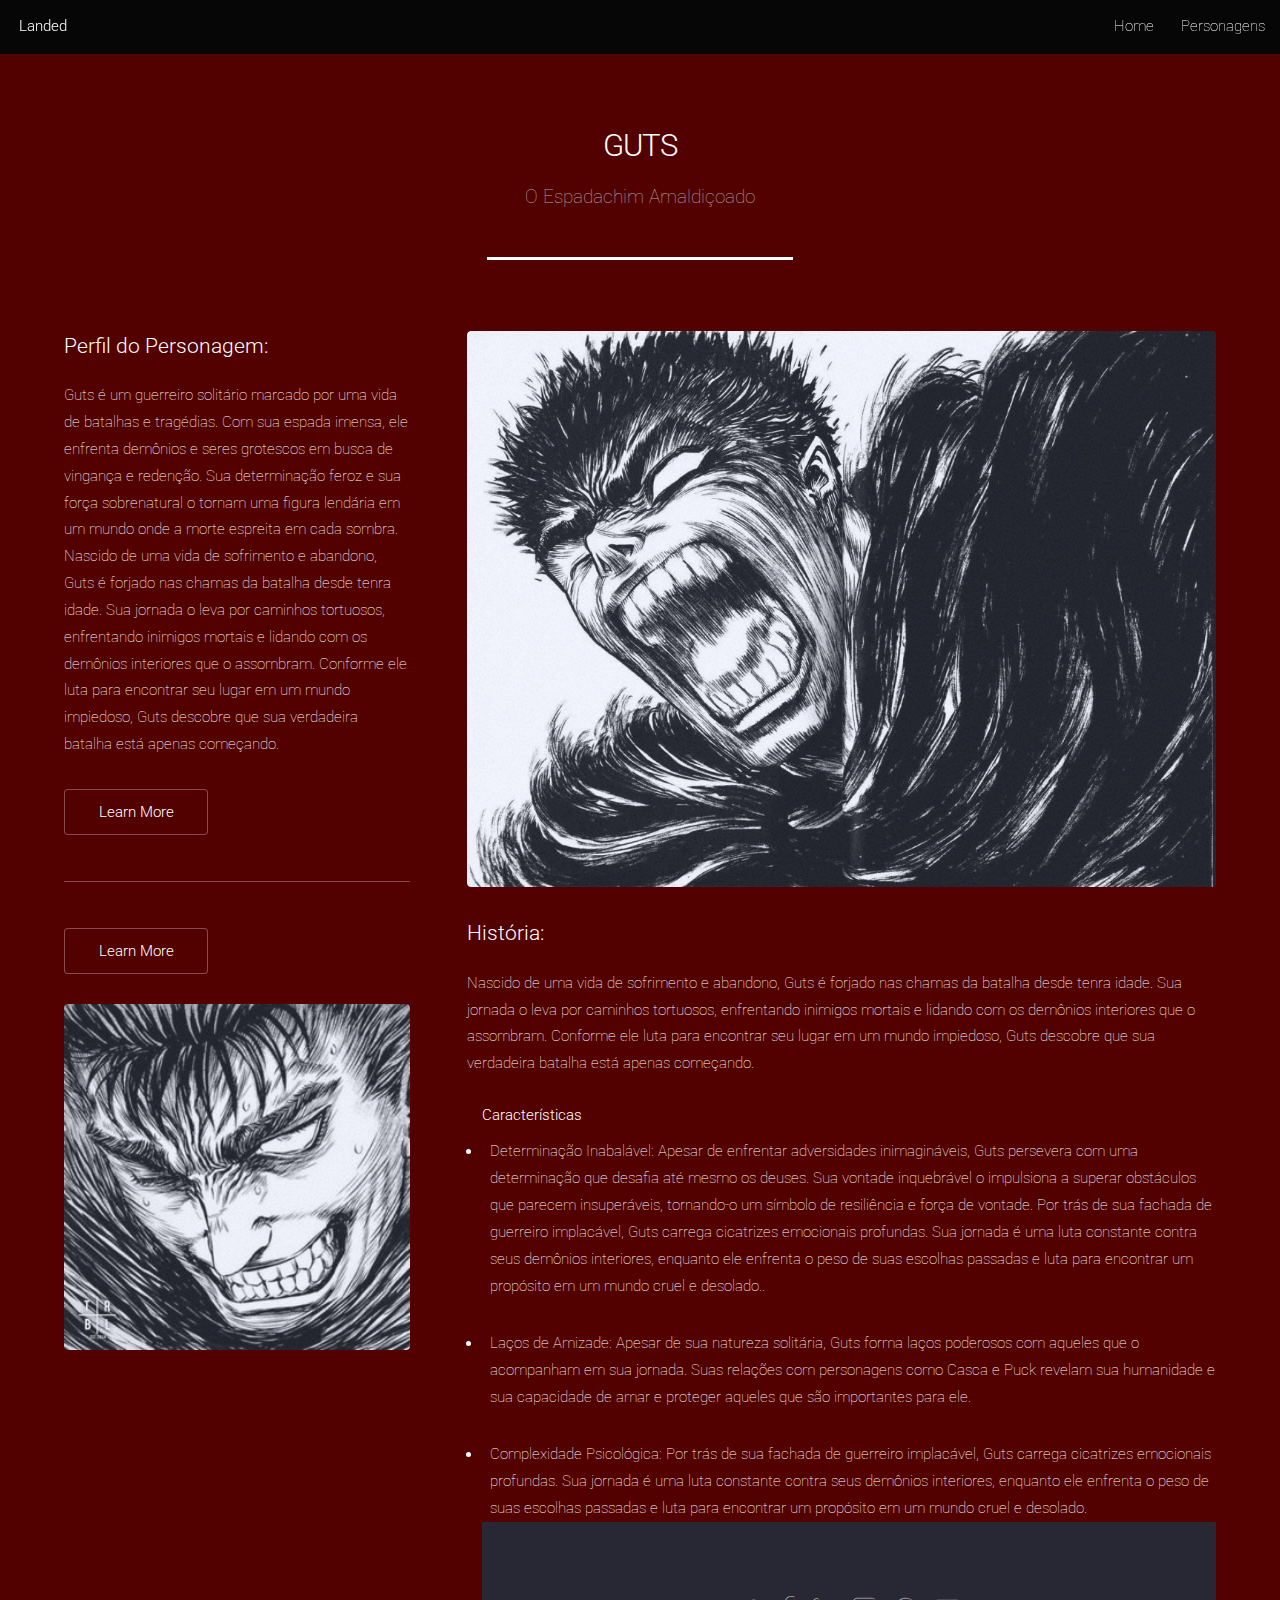
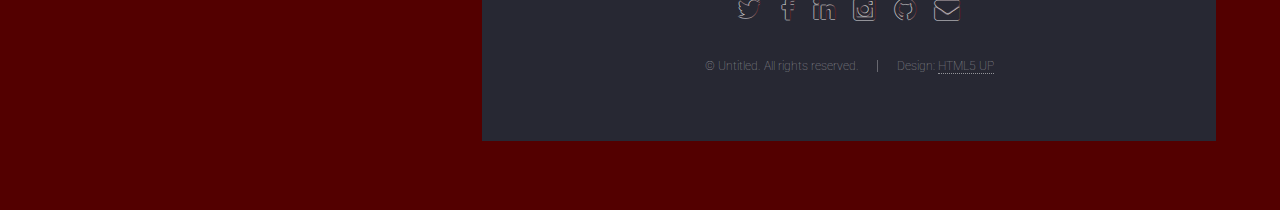
<file: site/left-sidebar.html>
<!DOCTYPE HTML>
<!--
	Landed by HTML5 UP
	html5up.net | @n33co
	Free for personal and commercial use under the CCA 3.0 license (html5up.net/license)
-->
<html>
	<head>
		<title>Left Sidebar - Landed by HTML5 UP</title>
		<meta http-equiv="content-type" content="text/html; charset=utf-8" />
		<meta name="description" content="" />
		<meta name="keywords" content="" />
		<!--[if lte IE 8]><script src="css/ie/html5shiv.js"></script><![endif]-->
		<script src="js/jquery.min.js"></script>
		<script src="js/jquery.scrolly.min.js"></script>
		<script src="js/jquery.dropotron.min.js"></script>
		<script src="js/jquery.scrollex.min.js"></script>
		<script src="js/skel.min.js"></script>
		<script src="js/skel-layers.min.js"></script>
		<script src="js/init.js"></script>
		<noscript>
			<link rel="stylesheet" href="css/skel.css" />
			<link rel="stylesheet" href="css/style.css" />
			<link rel="stylesheet" href="css/style-xlarge.css" />
		</noscript>
		<!--[if lte IE 9]><link rel="stylesheet" href="css/ie/v9.css" /><![endif]-->
		<!--[if lte IE 8]><link rel="stylesheet" href="css/ie/v8.css" /><![endif]-->
	</head>
	<body>

		<!-- Header -->
			<header id="header" class="skel-layers-fixed">
				<h1 id="logo"><a href="index.html">Landed</a></h1>
				<nav id="nav">
					<ul>
						<li><a href="index.html">Home</a></li>
						<li>
							<a href="">Personagens</a>
							<ul>
								<li><a href="left-sidebar.html">Guts</a></li>
								<li><a href="right-sidebar.html">Griffith</a></li>
								<li><a href="no-sidebar.html">Skull Knight</a></li>
								<li>
									
						<li><a href="../pages/login.html" class="button special">Sign Up</a></li>
					</ul>
				</nav>
			</header>

		<!-- Main -->
			<div id="main" class="wrapper style1">
				<div class="container">
					<header class="major">
						<h2>GUTS</h2>
						<p>O Espadachim Amaldiçoado</p>
					</header>
					<div class="row 150%">
						<div class="4u 12u$(medium)">

							<!-- Sidebar -->
								<section id="sidebar">
									<section>
										<h3>Perfil do Personagem:</h3>
										<p>
											Guts é um guerreiro solitário marcado por uma vida de batalhas e tragédias. Com sua espada imensa, ele enfrenta demônios e seres grotescos em busca de vingança e redenção. Sua determinação feroz e sua força sobrenatural o tornam uma figura lendária em um mundo onde a morte espreita em cada sombra.</h3>
											Nascido de uma vida de sofrimento e abandono, Guts é forjado nas chamas da batalha desde tenra idade. Sua jornada o leva por caminhos tortuosos, enfrentando inimigos mortais e lidando com os demônios interiores que o assombram. Conforme ele luta para encontrar seu lugar em um mundo impiedoso, Guts descobre que sua verdadeira batalha está apenas começando.</h3>
										</p>
										<footer>
											<ul class="actions">
												<li><a href="#" class="button">Learn More</a></li>
											</ul>
										</footer>
									</section>
									<hr />
									<section>
										
									
										<footer>
											<ul class="actions">
												<li><a href="#" class="button">Learn More</a></li>
											</ul>
										</footer>
									</section>
								</section>
								<a href="#" class="image fit"><img src="images/pic01.jpg" alt="" /></a>
						</div>
						<div class="8u$ 12u$(medium) important(medium)">

							<!-- Content -->
								<section id="content">
									<a href="#" class="image fit"><img src="images/pic05.jpg" alt="" /></a>
									<p></p>
									<h3>História:</h3>
										<P>Nascido de uma vida de sofrimento e abandono, Guts é forjado nas chamas da batalha desde tenra idade. Sua jornada o leva por caminhos tortuosos, enfrentando inimigos mortais e lidando com os demônios interiores que o assombram. Conforme ele luta para encontrar seu lugar em um mundo impiedoso, Guts descobre que sua verdadeira batalha está apenas começando.
										</P>
									
									<ul>
										<h1> Características</h1>

										<li>Determinação Inabalável:
											Apesar de enfrentar adversidades inimagináveis, Guts persevera com uma determinação que desafia até mesmo os deuses. Sua vontade inquebrável o impulsiona a superar obstáculos que parecem insuperáveis, tornando-o um símbolo de resiliência e força de vontade.
										    Por trás de sua fachada de guerreiro implacável, Guts carrega cicatrizes emocionais profundas. Sua jornada é uma luta constante contra seus demônios interiores, enquanto ele enfrenta o peso de suas escolhas passadas e luta para encontrar um propósito em um mundo cruel e desolado..</li>
											<p></p>
										<li>Laços de Amizade:
											Apesar de sua natureza solitária, Guts forma laços poderosos com aqueles que o acompanham em sua jornada. Suas relações com personagens como Casca e Puck revelam sua humanidade e sua capacidade de amar e proteger aqueles que são importantes para ele.</li></li>
											<p></p>
										<li>Complexidade Psicológica:
											Por trás de sua fachada de guerreiro implacável, Guts carrega cicatrizes emocionais profundas. Sua jornada é uma luta constante contra seus demônios interiores, enquanto ele enfrenta o peso de suas escolhas passadas e luta para encontrar um propósito em um mundo cruel e desolado.</li>
								
		<!-- Footer -->
			<footer id="footer">
				<ul class="icons">
					<li><a href="#" class="icon alt fa-twitter"><span class="label">Twitter</span></a></li>
					<li><a href="#" class="icon alt fa-facebook"><span class="label">Facebook</span></a></li>
					<li><a href="#" class="icon alt fa-linkedin"><span class="label">LinkedIn</span></a></li>
					<li><a href="#" class="icon alt fa-instagram"><span class="label">Instagram</span></a></li>
					<li><a href="#" class="icon alt fa-github"><span class="label">GitHub</span></a></li>
					<li><a href="#" class="icon alt fa-envelope"><span class="label">Email</span></a></li>
				</ul>
				<ul class="copyright">
					<li>&copy; Untitled. All rights reserved.</li><li>Design: <a href="http://html5up.net">HTML5 UP</a></li>
				</ul>
			</footer>

	</body>
</html>
</file>
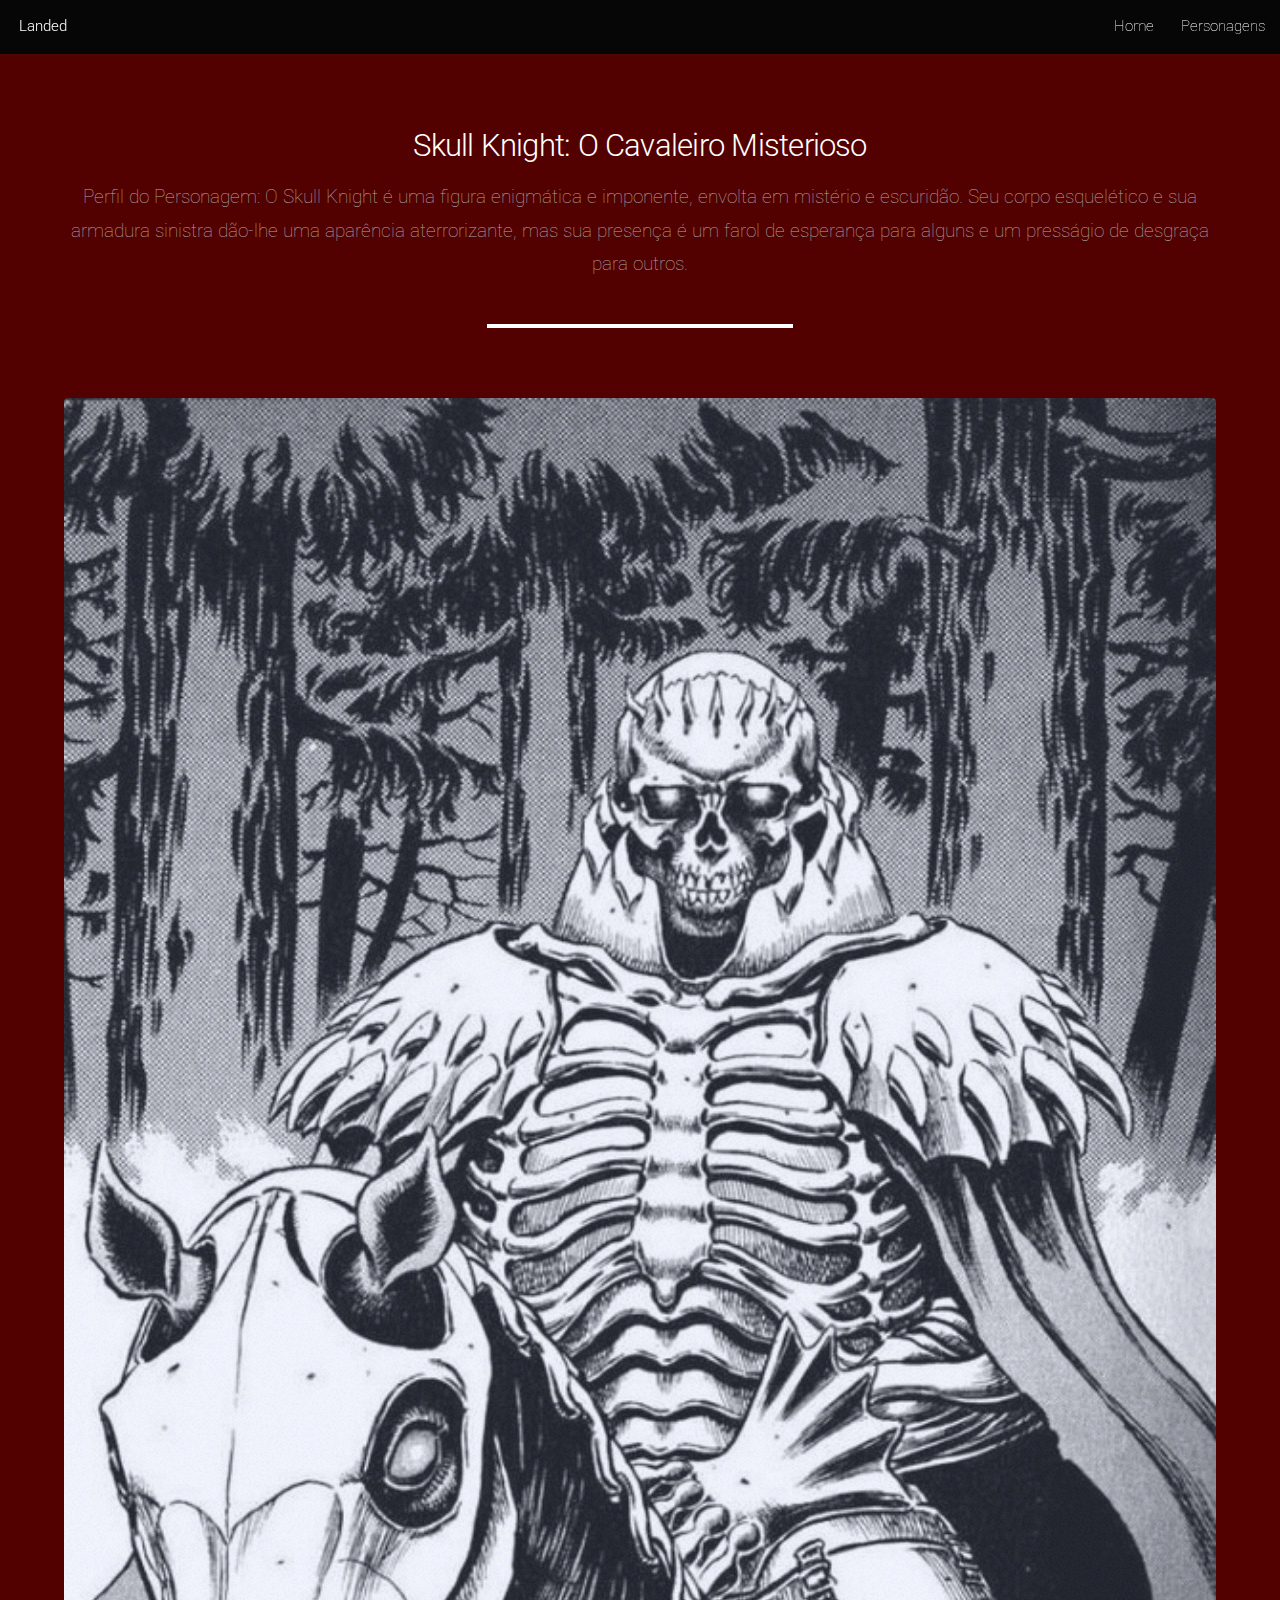
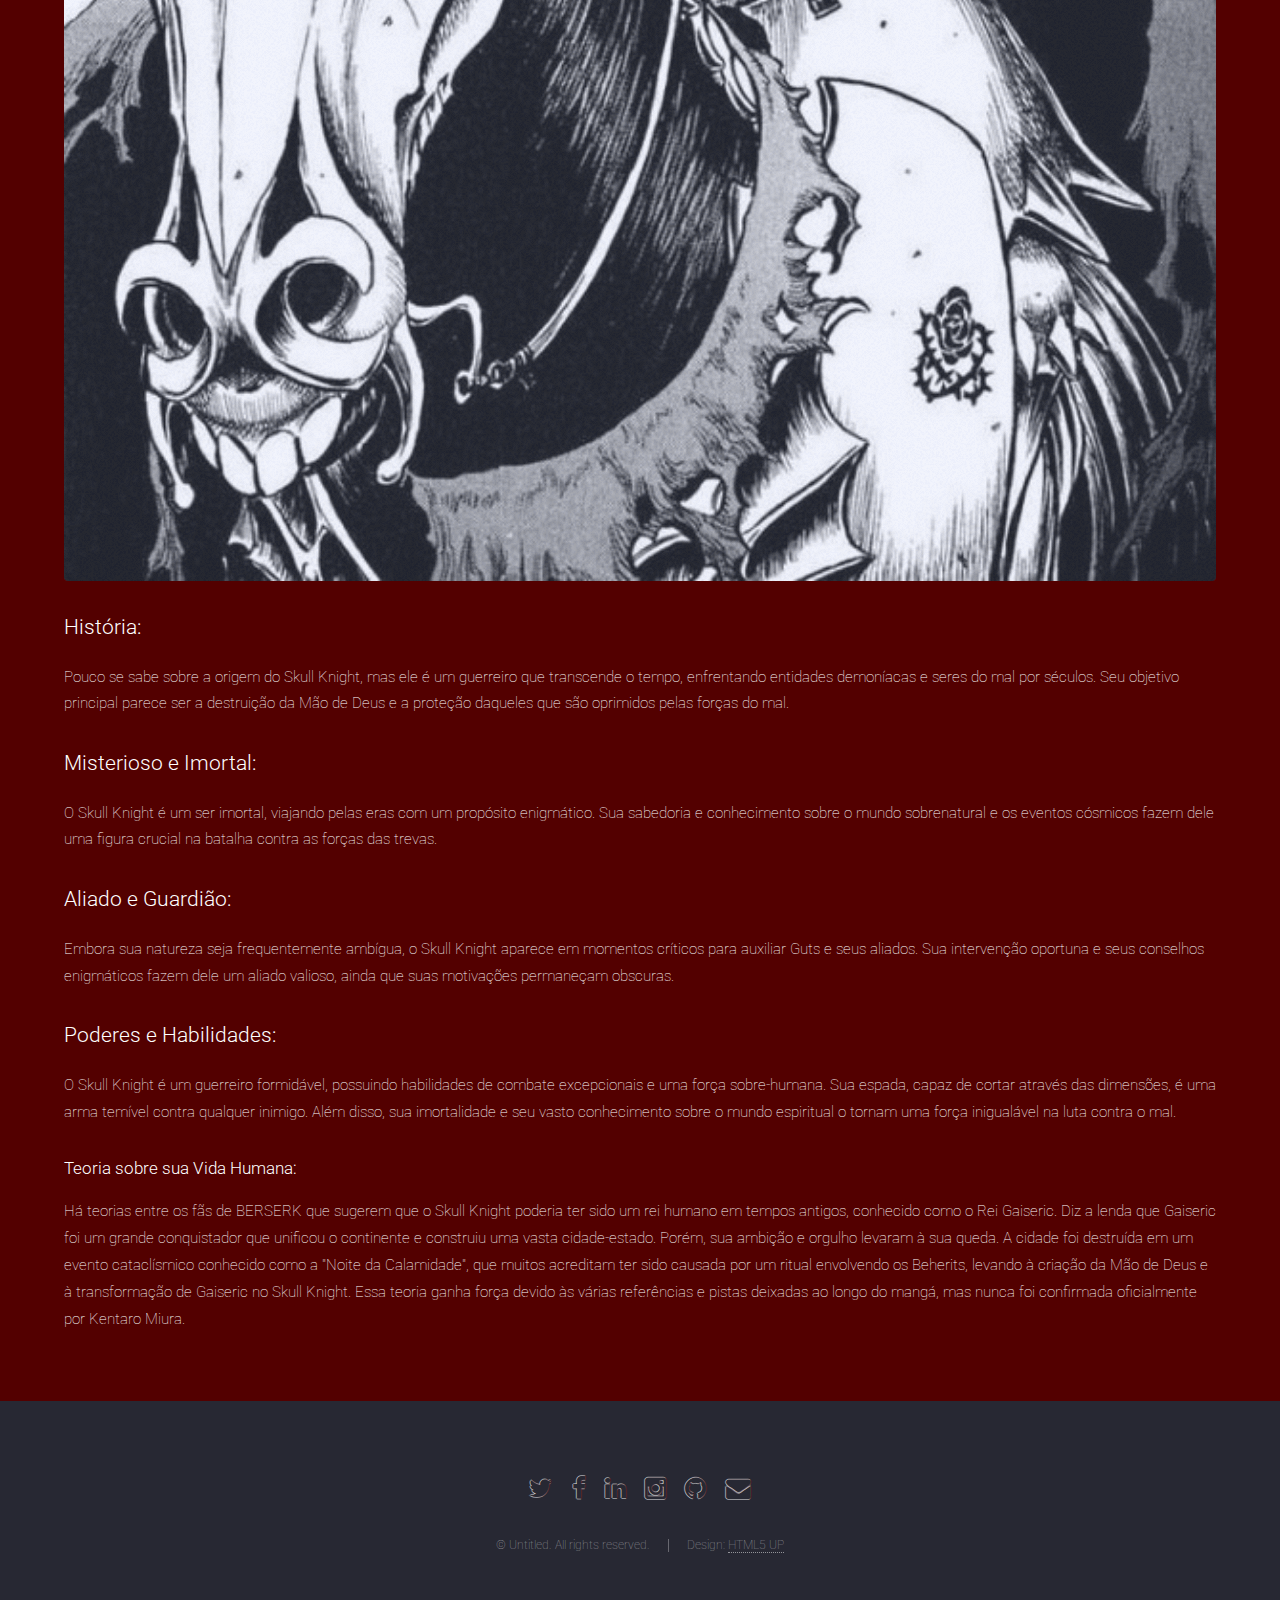
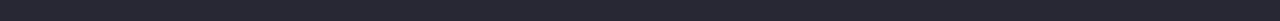
<file: site/no-sidebar.html>
<!DOCTYPE HTML>
<!--
	Landed by HTML5 UP
	html5up.net | @n33co
	Free for personal and commercial use under the CCA 3.0 license (html5up.net/license)
-->
<html>
	<head>
		<title>No Sidebar - Landed by HTML5 UP</title>
		<meta http-equiv="content-type" content="text/html; charset=utf-8" />
		<meta name="description" content="" />
		<meta name="keywords" content="" />
		<!--[if lte IE 8]><script src="css/ie/html5shiv.js"></script><![endif]-->
		<script src="js/jquery.min.js"></script>
		<script src="js/jquery.scrolly.min.js"></script>
		<script src="js/jquery.dropotron.min.js"></script>
		<script src="js/jquery.scrollex.min.js"></script>
		<script src="js/skel.min.js"></script>
		<script src="js/skel-layers.min.js"></script>
		<script src="js/init.js"></script>
		<noscript>
			<link rel="stylesheet" href="css/skel.css" />
			<link rel="stylesheet" href="css/style.css" />
			<link rel="stylesheet" href="css/style-xlarge.css" />
		</noscript>
		<!--[if lte IE 9]><link rel="stylesheet" href="css/ie/v9.css" /><![endif]-->
		<!--[if lte IE 8]><link rel="stylesheet" href="css/ie/v8.css" /><![endif]-->
	</head>
	<body>

		<!-- Header -->
			<header id="header" class="skel-layers-fixed">
				<h1 id="logo"><a href="index.html">Landed</a></h1>
				<nav id="nav">
					<ul>
						<li><a href="index.html">Home</a></li>
						<li>
							<a href="">Personagens</a>
							<ul>
								<li><a href="left-sidebar.html">Guts
							
								</a></li>
								<li><a href="right-sidebar.html">Griffith</a></li>
								<li><a href="no-sidebar.html">Skull Knight</a></li>
								<li>
									
						
						<li><a href="../pages/login.html" class="button special">Sign Up</a></li>
					</ul>
				</nav>
			</header>

		<!-- Main -->
			<div id="main" class="wrapper style1">
				<div class="container">
					<header class="major">
						<h2>Skull Knight: O Cavaleiro Misterioso</h2>
						<p>
							Perfil do Personagem:
							O Skull Knight é uma figura enigmática e imponente, envolta em mistério e escuridão. Seu corpo esquelético e sua armadura sinistra dão-lhe uma aparência aterrorizante, mas sua presença é um farol de esperança para alguns e um presságio de desgraça para outros.</p>
					</header>

					<!-- Content -->
						<section id="content">
							<a href="#" class="image fit"><img src="images/pic07.jpg" alt="" /></a>
							<h3>História:</h3>
							<p>Pouco se sabe sobre a origem do Skull Knight, mas ele é um guerreiro que transcende o tempo, enfrentando entidades demoníacas e seres do mal por séculos. Seu objetivo principal parece ser a destruição da Mão de Deus e a proteção daqueles que são oprimidos pelas forças do mal.</p>
							<h3>Misterioso e Imortal:</h3>
							<p>O Skull Knight é um ser imortal, viajando pelas eras com um propósito enigmático. Sua sabedoria e conhecimento sobre o mundo sobrenatural e os eventos cósmicos fazem dele uma figura crucial na batalha contra as forças das trevas.</p>
							<h3>Aliado e Guardião:</h3>
							<p>Embora sua natureza seja frequentemente ambígua, o Skull Knight aparece em momentos críticos para auxiliar Guts e seus aliados. Sua intervenção oportuna e seus conselhos enigmáticos fazem dele um aliado valioso, ainda que suas motivações permaneçam obscuras.</p>
							<h3>Poderes e Habilidades:</h3>
							<p>O Skull Knight é um guerreiro formidável, possuindo habilidades de combate excepcionais e uma força sobre-humana. Sua espada, capaz de cortar através das dimensões, é uma arma temível contra qualquer inimigo. Além disso, sua imortalidade e seu vasto conhecimento sobre o mundo espiritual o tornam uma força inigualável na luta contra o mal. </p>
							<p></p>
							<h4>Teoria sobre sua Vida Humana:</h4>
							<p>Há teorias entre os fãs de BERSERK que sugerem que o Skull Knight poderia ter sido um rei humano em tempos antigos, conhecido como o Rei Gaiseric. Diz a lenda que Gaiseric foi um grande conquistador que unificou o continente e construiu uma vasta cidade-estado. Porém, sua ambição e orgulho levaram à sua queda. A cidade foi destruída em um evento cataclísmico conhecido como a "Noite da Calamidade", que muitos acreditam ter sido causada por um ritual envolvendo os Beherits, levando à criação da Mão de Deus e à transformação de Gaiseric no Skull Knight. Essa teoria ganha força devido às várias referências e pistas deixadas ao longo do mangá, mas nunca foi confirmada oficialmente por Kentaro Miura.</p>





						</section>

				</div>
			</div>

		<!-- Footer -->
			<footer id="footer">
				<ul class="icons">
					<li><a href="#" class="icon alt fa-twitter"><span class="label">Twitter</span></a></li>
					<li><a href="#" class="icon alt fa-facebook"><span class="label">Facebook</span></a></li>
					<li><a href="#" class="icon alt fa-linkedin"><span class="label">LinkedIn</span></a></li>
					<li><a href="#" class="icon alt fa-instagram"><span class="label">Instagram</span></a></li>
					<li><a href="#" class="icon alt fa-github"><span class="label">GitHub</span></a></li>
					<li><a href="#" class="icon alt fa-envelope"><span class="label">Email</span></a></li>
				</ul>
				<ul class="copyright">
					<li>&copy; Untitled. All rights reserved.</li><li>Design: <a href="http://html5up.net">HTML5 UP</a></li>
				</ul>
			</footer>

	</body>
</html>
</file>
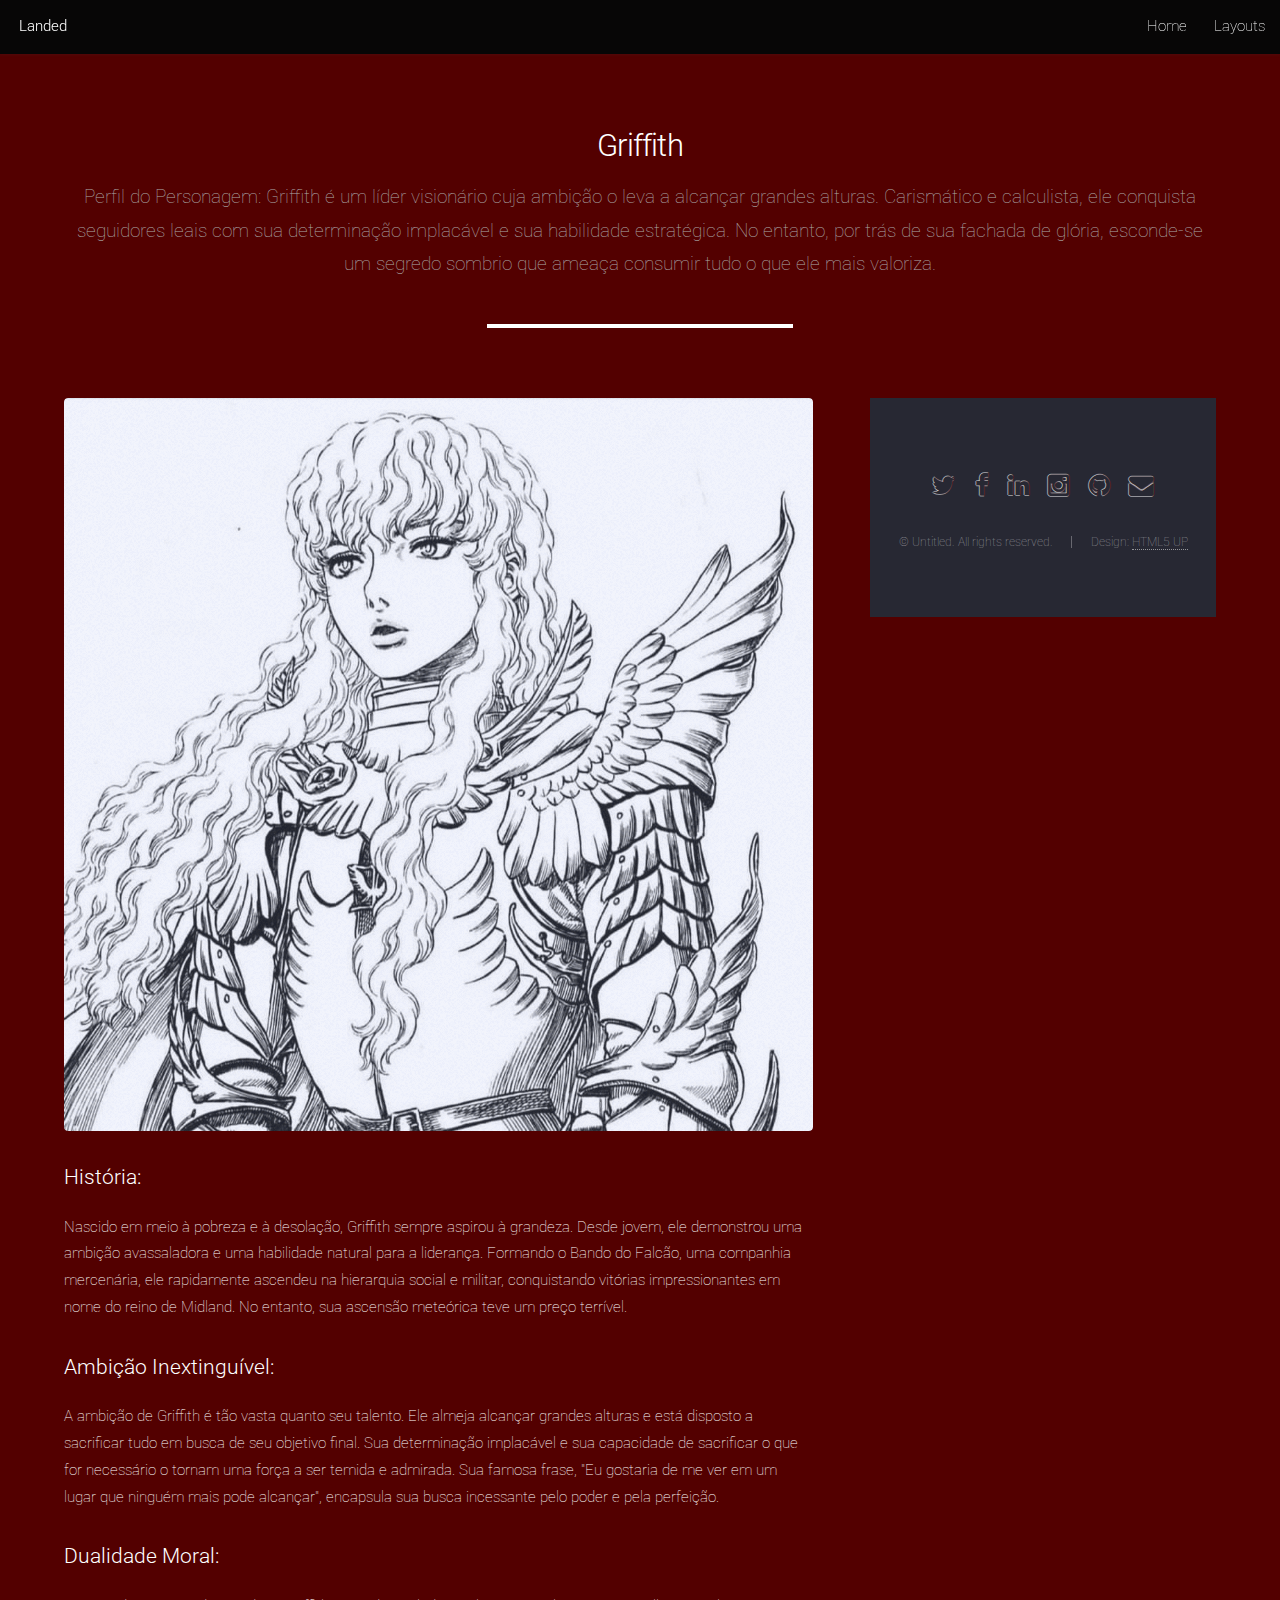
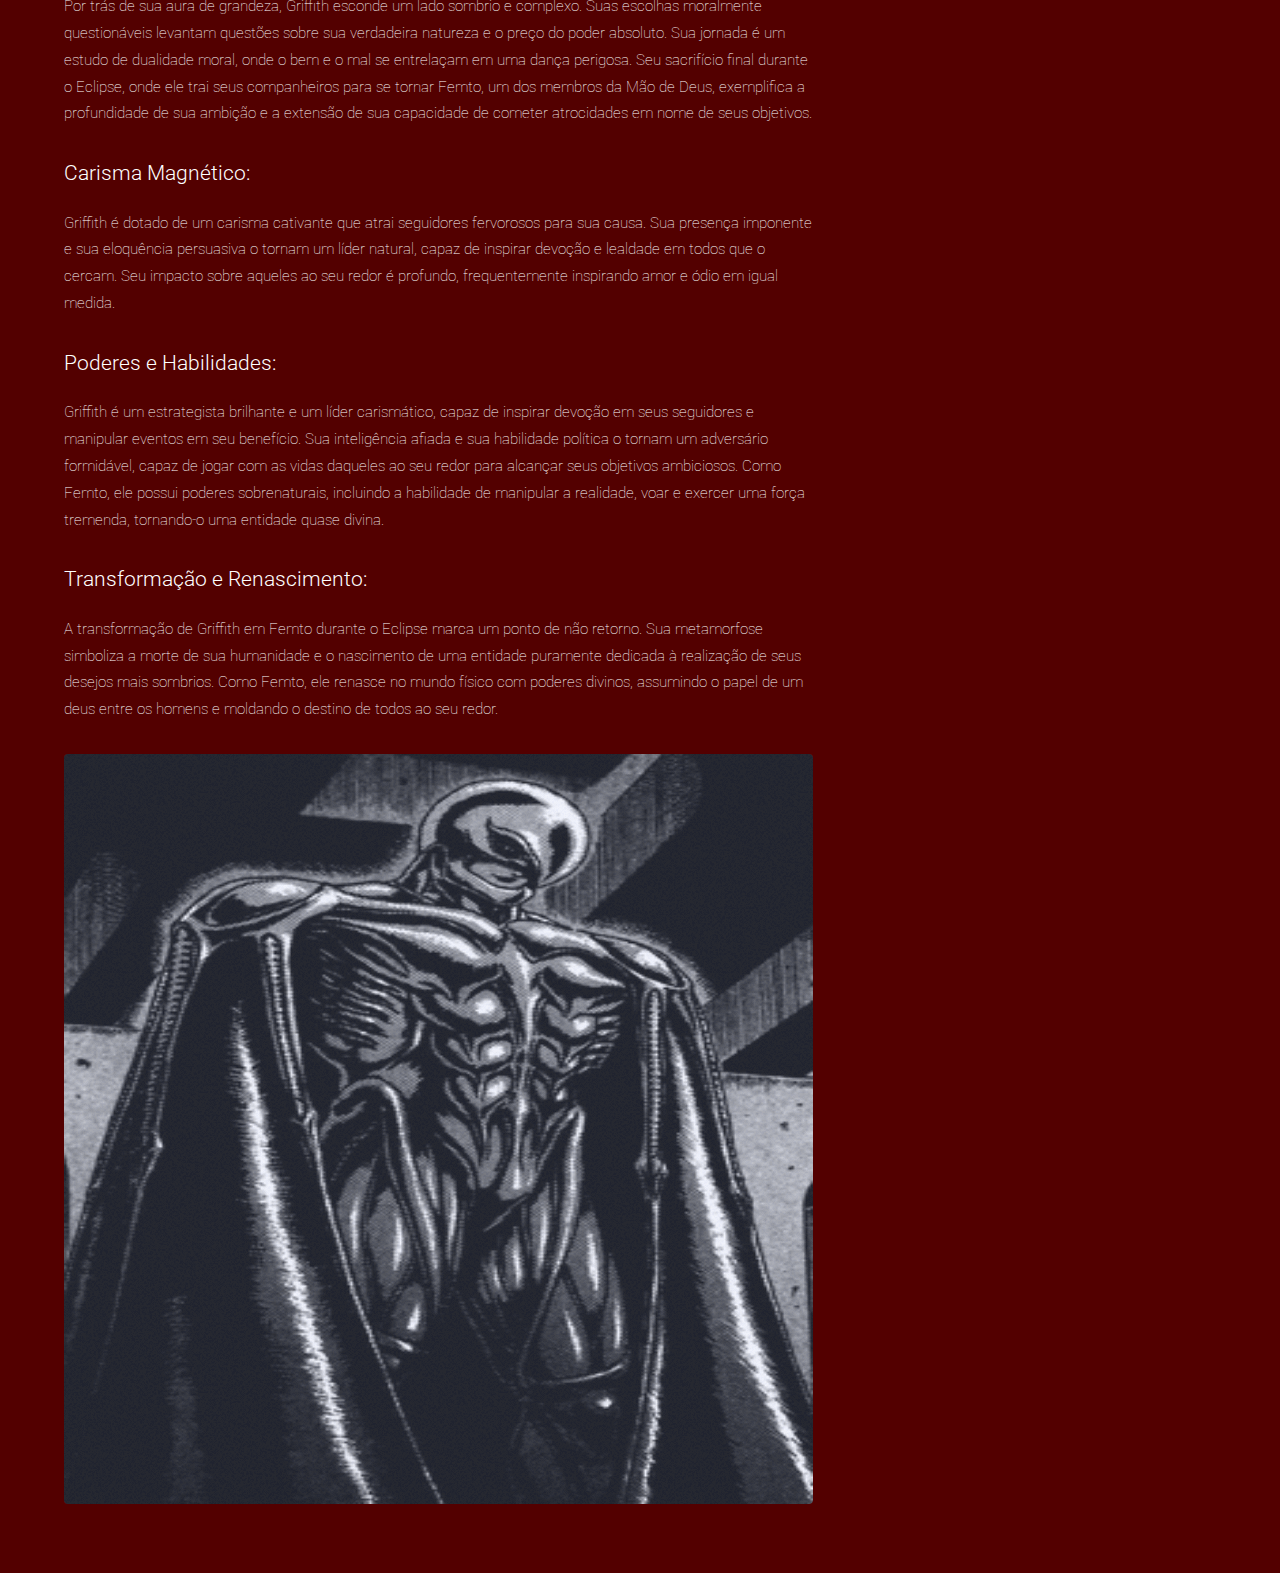
<file: site/right-sidebar.html>
<!DOCTYPE HTML>
<!--
	Landed by HTML5 UP
	html5up.net | @n33co
	Free for personal and commercial use under the CCA 3.0 license (html5up.net/license)
-->
<html>
	<head>

		<title>Right Sidebar - Landed by HTML5 UP</title>
		<meta http-equiv="content-type" content="text/html; charset=utf-8" />
		<meta name="description" content="" />
		<meta name="keywords" content="" />
		<!--[if lte IE 8]><script src="css/ie/html5shiv.js"></script><![endif]-->
		<script src="js/jquery.min.js"></script>
		<script src="js/jquery.scrolly.min.js"></script>
		<script src="js/jquery.dropotron.min.js"></script>
		<script src="js/jquery.scrollex.min.js"></script>
		<script src="js/skel.min.js"></script>
		<script src="js/skel-layers.min.js"></script>
		<script src="js/init.js"></script>
		<noscript>
			<link rel="stylesheet" href="css/skel.css" />
			<link rel="stylesheet" href="css/style.css" />
			<link rel="stylesheet" href="css/style-xlarge.css" />
		</noscript>
		<!--[if lte IE 9]><link rel="stylesheet" href="css/ie/v9.css" /><![endif]-->
		<!--[if lte IE 8]><link rel="stylesheet" href="css/ie/v8.css" /><![endif]-->
	</head>
	<body>

		<!-- Header -->
			<header id="header" class="skel-layers-fixed">
				<h1 id="logo"><a href="index.html">Landed</a></h1>
				<nav id="nav">
					<ul>
						<li><a href="index.html">Home</a></li>
						<li>
							<a href="">Layouts</a>
							<ul>
								<li><a href="left-sidebar.html">Guts</a></li>
								<li><a href="right-sidebar.html">Griffith</a></li>
								<li><a href="no-sidebar.html">Skull Knight</a></li>
								<li>
									
						
						<li><a href="#" class="button special">Sign Up</a></li>
					</ul>
				</nav>
			</header>

		<!-- Main -->
			<div id="main" class="wrapper style1">
				<div class="container">
					<header class="major">
						<h2>Griffith</h2>
						<p>Perfil do Personagem: Griffith é um líder visionário cuja ambição o leva a alcançar grandes alturas. Carismático e calculista, ele conquista seguidores leais com sua determinação implacável e sua habilidade estratégica. No entanto, por trás de sua fachada de glória, esconde-se um segredo sombrio que ameaça consumir tudo o que ele mais valoriza.</p>
					</header>
					<div class="row 150%">
						<div class="8u 12u$(medium)">

							<!-- Content -->
								<section id="content">
									<a href="#" class="image fit"><img src="images/pic06.jpg" alt="" /></a>
									<h3>História:</h3>
									<p>Nascido em meio à pobreza e à desolação, Griffith sempre aspirou à grandeza. Desde jovem, ele demonstrou uma ambição avassaladora e uma habilidade natural para a liderança. Formando o Bando do Falcão, uma companhia mercenária, ele rapidamente ascendeu na hierarquia social e militar, conquistando vitórias impressionantes em nome do reino de Midland. No entanto, sua ascensão meteórica teve um preço terrível. </p>
									<h3>Ambição Inextinguível:</h3>
									<p>A ambição de Griffith é tão vasta quanto seu talento. Ele almeja alcançar grandes alturas e está disposto a sacrificar tudo em busca de seu objetivo final. Sua determinação implacável e sua capacidade de sacrificar o que for necessário o tornam uma força a ser temida e admirada. Sua famosa frase, "Eu gostaria de me ver em um lugar que ninguém mais pode alcançar", encapsula sua busca incessante pelo poder e pela perfeição.</p>
										<h3>Dualidade Moral:</h3>
									<p>Por trás de sua aura de grandeza, Griffith esconde um lado sombrio e complexo. Suas escolhas moralmente questionáveis levantam questões sobre sua verdadeira natureza e o preço do poder absoluto. Sua jornada é um estudo de dualidade moral, onde o bem e o mal se entrelaçam em uma dança perigosa. Seu sacrifício final durante o Eclipse, onde ele trai seus companheiros para se tornar Femto, um dos membros da Mão de Deus, exemplifica a profundidade de sua ambição e a extensão de sua capacidade de cometer atrocidades em nome de seus objetivos.</p>
									<h3>Carisma Magnético:</h3>
									<p>Griffith é dotado de um carisma cativante que atrai seguidores fervorosos para sua causa. Sua presença imponente e sua eloquência persuasiva o tornam um líder natural, capaz de inspirar devoção e lealdade em todos que o cercam. Seu impacto sobre aqueles ao seu redor é profundo, frequentemente inspirando amor e ódio em igual medida.</p>
									<h3>Poderes e Habilidades:</h3>
									<p>Griffith é um estrategista brilhante e um líder carismático, capaz de inspirar devoção em seus seguidores e manipular eventos em seu benefício. Sua inteligência afiada e sua habilidade política o tornam um adversário formidável, capaz de jogar com as vidas daqueles ao seu redor para alcançar seus objetivos ambiciosos. Como Femto, ele possui poderes sobrenaturais, incluindo a habilidade de manipular a realidade, voar e exercer uma força tremenda, tornando-o uma entidade quase divina.</p>
									<h3>Transformação e Renascimento:</h3>
									<p>A transformação de Griffith em Femto durante o Eclipse marca um ponto de não retorno. Sua metamorfose simboliza a morte de sua humanidade e o nascimento de uma entidade puramente dedicada à realização de seus desejos mais sombrios. Como Femto, ele renasce no mundo físico com poderes divinos, assumindo o papel de um deus entre os homens e moldando o destino de todos ao seu redor.</p>
									<a href="#" class="image fit"><img src="images/pic08.jpg" width="70" height="750" /></a>
									
								</section>

						</div>
						<div class="4u$ 12u$(medium)">


		<!-- Footer -->
			<footer id="footer">
				<ul class="icons">
					<li><a href="#" class="icon alt fa-twitter"><span class="label">Twitter</span></a></li>
					<li><a href="#" class="icon alt fa-facebook"><span class="label">Facebook</span></a></li>
					<li><a href="#" class="icon alt fa-linkedin"><span class="label">LinkedIn</span></a></li>
					<li><a href="#" class="icon alt fa-instagram"><span class="label">Instagram</span></a></li>
					<li><a href="#" class="icon alt fa-github"><span class="label">GitHub</span></a></li>
					<li><a href="#" class="icon alt fa-envelope"><span class="label">Email</span></a></li>
				</ul>
				<ul class="copyright">
					<li>&copy; Untitled. All rights reserved.</li><li>Design: <a href="http://html5up.net">HTML5 UP</a></li>
				</ul>
			</footer>

	</body>
</html>
</file>
<file: site/css/style-xlarge.css>
/*
	Landed by HTML5 UP
	html5up.net | @n33co
	Free for personal and commercial use under the CCA 3.0 license (html5up.net/license)
*/

/* Basic */

	body, input, select, textarea {
		font-size: 13pt;
	}
</file>
<file: site/css/ie/v9.css>
/*
	Landed by HTML5 UP
	html5up.net | @n33co
	Free for personal and commercial use under the CCA 3.0 license (html5up.net/license)
*/

/* Loader */

	body.landing:before, body.landing:after {
		display: none !important;
	}

/* Icon */

	.icon.alt {
		color: inherit !important;
	}

	.icon.major.alt:before {
		color: #ffffff !important;
	}

/* Banner */

	#banner:after {
		background-color: rgba(23, 24, 32, 0.95);
	}

/* Footer */

	#footer .icons .icon.alt:before {
		color: #ffffff !important;
	}
</file>
<file: site/css/ie/v8.css>
/*
	Landed by HTML5 UP
	html5up.net | @n33co
	Free for personal and commercial use under the CCA 3.0 license (html5up.net/license)
*/

/* Basic */

	body {
		color: #ffffff;
	}

	body, html, #skel-layers-wrapper {
		height: 100%;
	}

	blockquote {
		border-left: solid 4px #606067;
	}

	code {
		background: #32333b;
	}

	hr {
		border-bottom: solid 1px #606067;
	}

/* Icon */

	.icon.major {
		-ms-behavior: url("css/ie/PIE.htc");
	}

/* Image */

	.image {
		position: relative;
		-ms-behavior: url("css/ie/PIE.htc");
	}

		.image:before {
			display: none;
		}

		.image img {
			position: relative;
			-ms-behavior: url("css/ie/PIE.htc");
		}

/* Form */

	input[type="text"],
	input[type="password"],
	input[type="email"],
	select,
	textarea {
		position: relative;
		-ms-behavior: url("css/ie/PIE.htc");
	}

		input[type="text"]:focus,
		input[type="password"]:focus,
		input[type="email"]:focus,
		select:focus,
		textarea:focus {
			-ms-behavior: url("css/ie/PIE.htc");
		}

	input[type="text"],
	input[type="password"],
	input[type="email"] {
		line-height: 3em;
	}

	input[type="checkbox"],
	input[type="radio"] {
		font-size: 3em;
	}

		input[type="checkbox"] + label:before,
		input[type="radio"] + label:before {
			display: none;
		}

/* Table */

	table tbody tr {
		border: solid 1px #606067;
	}

	table thead {
		border-bottom: solid 1px #606067;
	}

	table tfoot {
		border-top: solid 1px #606067;
	}

	table.alt tbody tr td {
		border: solid 1px #606067;
	}

/* Button */

	input[type="submit"],
	input[type="reset"],
	input[type="button"],
	.button {
		border: solid 1px #ffffff !important;
	}

		input[type="submit"].special,
		input[type="reset"].special,
		input[type="button"].special,
		.button.special {
			border: 0 !important;
		}

/* Goto Next */

	.goto-next {
		display: none;
	}

/* Spotlight */

	.spotlight {
		height: 100%;
	}

		.spotlight .content {
			background: #272833;
		}

/* Wrapper */

	.wrapper.style2 input[type="text"]:focus,
	.wrapper.style2 input[type="password"]:focus,
	.wrapper.style2 input[type="email"]:focus,
	.wrapper.style2 select:focus,
	.wrapper.style2 textarea:focus {
		border-color: #ffffff;
	}

	.wrapper.style2 input[type="submit"].special:hover, .wrapper.style2 input[type="submit"].special:active,
	.wrapper.style2 input[type="reset"].special:hover,
	.wrapper.style2 input[type="reset"].special:active,
	.wrapper.style2 input[type="button"].special:hover,
	.wrapper.style2 input[type="button"].special:active,
	.wrapper.style2 .button.special:hover,
	.wrapper.style2 .button.special:active {
		color: #e44c65 !important;
	}

/* Dropotron */

	.dropotron {
		background: #272833;
		box-shadow: none !important;
		-ms-behavior: url("css/ie/PIE.htc");
	}

		.dropotron > li a, .dropotron > li span {
			color: #ffffff !important;
		}

		.dropotron.level-0 {
			margin-top: 0;
		}

			.dropotron.level-0:before {
				display: none;
			}

/* Header */

	#header {
		background: #272833;
	}

/* Banner */

	#banner {
		height: 100%;
	}

		#banner:before {
			height: 100%;
		}

		#banner:after {
			background-image: url("images/banner-overlay.png");
		}
</file>
<file: pages/css/style.css>
@import url("http://fonts.googleapis.com/css?family=Roboto:100,300,100italic,300italic");
* {
  margin: 0;
  padding: 0;
  font-family: "Roboto", Helvetica, sans-serif;
}

.container-painel {
  display: flex;
  flex-direction: column;
  justify-content: center;
  align-items: center;
  width: 100%;
  height: 100vh;
  background-image: url("../../site/images/pic03.jpg");
  background-position: center;
  background-size: cover;
}

.painel-formulario {
  display: flex;
  flex-direction: column;
  align-items: center;
  justify-content: center;
  box-shadow: 3px 3px 10px black;
  padding: 1rem;
  border-radius: 10px;
  background-image: url("../../site/images/pic01.jpg");
}
.painel-formulario > h1 {
  font-weight: 600;
  color: #ffffff;
  text-shadow: 3px 3px 4px black;
}
.painel-formulario > div {
  background-color: rgb(255, 255, 255);
  border-radius: 10px;
  padding: 1rem;
  margin: 1rem;
  box-shadow: 6px 6px 10px 4px black;
}

.painel-formulario > div > input::placeholder {
  color: #000000;
}

.painel-formulario > div > input[type="text"],
.painel-formulario > div > input[type="password"] {
  width: 280px;
  height: 30px;
  border: none;
  border-bottom: 1px solid #000000;
  color: #000000;
  background-color: transparent;
  outline: none;
}

.painel-formulario > input[type="submit"] {
  padding: 0.5rem 2rem;
  background-color: black;
  color: rgb(255, 255, 255);
  border: none;
  font-weight: 900;
  border-radius: 10px;
  margin-bottom: 1rem;
}

.painel-formulario > div > a {
  text-decoration: none;
}

.painel-formulario > div > a {
  color: #000000;
  padding: 0.25rem;
}

.painel-formulario > div > a:visited {
  color: #000000;
}
</file>
<file: site/css/skel.css>
/* Resets (http://meyerweb.com/eric/tools/css/reset/ | v2.0 | 20110126 | License: none (public domain)) */

	html,body,div,span,applet,object,iframe,h1,h2,h3,h4,h5,h6,p,blockquote,pre,a,abbr,acronym,address,big,cite,code,del,dfn,em,img,ins,kbd,q,s,samp,small,strike,strong,sub,sup,tt,var,b,u,i,center,dl,dt,dd,ol,ul,li,fieldset,form,label,legend,table,caption,tbody,tfoot,thead,tr,th,td,article,aside,canvas,details,embed,figure,figcaption,footer,header,hgroup,menu,nav,output,ruby,section,summary,time,mark,audio,video{margin:0;padding:0;border:0;font-size:100%;font:inherit;vertical-align:baseline;}article,aside,details,figcaption,figure,footer,header,hgroup,menu,nav,section{display:block;}body{line-height:1;}ol,ul{list-style:none;}blockquote,q{quotes:none;}blockquote:before,blockquote:after,q:before,q:after{content:'';content:none;}table{border-collapse:collapse;border-spacing:0;}body{-webkit-text-size-adjust:none}

/* Box Model */

	*, *:before, *:after {
		-moz-box-sizing: border-box;
		-webkit-box-sizing: border-box;
		box-sizing: border-box;
	}

/* Container */

	.container {
		margin-left: auto;
		margin-right: auto;

		/* width: (containers) */
		width: 70em;
	}

	/* Modifiers */

		/* 125% */
			.container.\31 25\25 {
				width: 100%;

				/* max-width: (containers * 1.25) */
				max-width: 87.5em;

				/* min-width: (containers) */
				min-width: 70em;
			}

		/* 75% */
			.container.\37 5\25 {

				/* width: (containers * 0.75) */
				width: 52.5em;

			}

		/* 50% */
			.container.\35 0\25 {

				/* width: (containers * 0.50) */
				width: 35em;

			}

		/* 25% */
			.container.\32 5\25 {

				/* width: (containers * 0.25) */
				width: 17.5em;

			}

/* Grid */

	.row {
		border-bottom: solid 1px transparent;
	}

	.row > * {
		float: left;
	}

	.row:after, .row:before {
		content: '';
		display: block;
		clear: both;
		height: 0;
	}

	.row.uniform > * > :first-child {
		margin-top: 0;
	}

	.row.uniform > * > :last-child {
		margin-bottom: 0;
	}

	/* Gutters */

		/* Normal */

			.row > * {
				/* padding: (gutters.horizontal) 0 0 (gutters.vertical) */
				padding: 0 0 0 2.5em;
			}

			.row {
				/* margin: -(gutters.horizontal) 0 -1px -(gutters.vertical) */
				margin: 0 0 -1px -2.5em;
			}

			.row.uniform > * {
				/* padding: (gutters.vertical) 0 0 (gutters.vertical) */
				padding: 2.5em 0 0 2.5em;
			}

			.row.uniform {
				/* margin: -(gutters.vertical) 0 -1px -(gutters.vertical) */
				margin: -2.5em 0 -1px -2.5em;
			}

		/* 200% */

			.row.\32 00\25 > * {
				/* padding: (gutters.horizontal) 0 0 (gutters.vertical) */
				padding: 0 0 0 5em;
			}

			.row.\32 00\25 {
				/* margin: -(gutters.horizontal) 0 -1px -(gutters.vertical) */
				margin: 0 0 -1px -5em;
			}

			.row.uniform.\32 00\25 > * {
				/* padding: (gutters.vertical) 0 0 (gutters.vertical) */
				padding: 5em 0 0 5em;
			}

			.row.uniform.\32 00\25 {
				/* margin: -(gutters.vertical) 0 -1px -(gutters.vertical) */
				margin: -5em 0 -1px -5em;
			}

		/* 150% */

			.row.\31 50\25 > * {
				/* padding: (gutters.horizontal) 0 0 (gutters.vertical) */
				padding: 0 0 0 3.75em;
			}

			.row.\31 50\25 {
				/* margin: -(gutters.horizontal) 0 -1px -(gutters.vertical) */
				margin: 0 0 -1px -3.75em;
			}

			.row.uniform.\31 50\25 > * {
				/* padding: (gutters.vertical) 0 0 (gutters.vertical) */
				padding: 3.75em 0 0 3.75em;
			}

			.row.uniform.\31 50\25 {
				/* margin: -(gutters.vertical) 0 -1px -(gutters.vertical) */
				margin: -3.75em 0 -1px -3.75em;
			}

		/* 50% */

			.row.\35 0\25 > * {
				/* padding: (gutters.horizontal) 0 0 (gutters.vertical) */
				padding: 0 0 0 1.25em;
			}

			.row.\35 0\25 {
				/* margin: -(gutters.horizontal) 0 -1px -(gutters.vertical) */
				margin: 0 0 -1px -1.25em;
			}

			.row.uniform.\35 0\25 > * {
				/* padding: (gutters.vertical) 0 0 (gutters.vertical) */
				padding: 1.25em 0 0 1.25em;
			}

			.row.uniform.\35 0\25 {
				/* margin: -(gutters.vertical) 0 -1px -(gutters.vertical) */
				margin: -1.25em 0 -1px -1.25em;
			}

		/* 25% */

			.row.\32 5\25 > * {
				/* padding: (gutters.horizontal) 0 0 (gutters.vertical) */
				padding: 0 0 0 0.625em;
			}

			.row.\32 5\25 {
				/* margin: -(gutters.horizontal) 0 -1px -(gutters.vertical) */
				margin: 0 0 -1px -0.625em;
			}

			.row.uniform.\32 5\25 > * {
				/* padding: (gutters.vertical) 0 0 (gutters.vertical) */
				padding: 0.625em 0 0 0.625em;
			}

			.row.uniform.\32 5\25 {
				/* margin: -(gutters.vertical) 0 -1px -(gutters.vertical) */
				margin: -0.625em 0 -1px -0.625em;
			}

		/* 0% */

			.row.\30 \25 > * {
				padding: 0;
			}

			.row.\30 \25 {
				margin: 0 0 -1px 0;
			}

	/* Cells */

		.\31 2u, .\31 2u\24 { width: 100%; clear: none; margin-left: 0; }
		.\31 1u, .\31 1u\24 { width: 91.6666666667%; clear: none; margin-left: 0; }
		.\31 0u, .\31 0u\24 { width: 83.3333333333%; clear: none; margin-left: 0; }
		.\39 u, .\39 u\24 { width: 75%; clear: none; margin-left: 0; }
		.\38 u, .\38 u\24 { width: 66.6666666667%; clear: none; margin-left: 0; }
		.\37 u, .\37 u\24 { width: 58.3333333333%; clear: none; margin-left: 0; }
		.\36 u, .\36 u\24 { width: 50%; clear: none; margin-left: 0; }
		.\35 u, .\35 u\24 { width: 41.6666666667%; clear: none; margin-left: 0; }
		.\34 u, .\34 u\24 { width: 33.3333333333%; clear: none; margin-left: 0; }
		.\33 u, .\33 u\24 { width: 25%; clear: none; margin-left: 0; }
		.\32 u, .\32 u\24 { width: 16.6666666667%; clear: none; margin-left: 0; }
		.\31 u, .\31 u\24 { width: 8.3333333333%; clear: none; margin-left: 0; }

		.\31 2u\24 + *,
		.\31 1u\24 + *,
		.\31 0u\24 + *,
		.\39 u\24 + *,
		.\38 u\24 + *,
		.\37 u\24 + *,
		.\36 u\24 + *,
		.\35 u\24 + *,
		.\34 u\24 + *,
		.\33 u\24 + *,
		.\32 u\24 + *,
		.\31 u\24 + * {
			clear: left;
		}

		.\-11u { margin-left: 91.6666666667% }
		.\-10u { margin-left: 83.3333333333% }
		.\-9u { margin-left: 75% }
		.\-8u { margin-left: 66.6666666667% }
		.\-7u { margin-left: 58.3333333333% }
		.\-6u { margin-left: 50% }
		.\-5u { margin-left: 41.6666666667% }
		.\-4u { margin-left: 33.3333333333% }
		.\-3u { margin-left: 25% }
		.\-2u { margin-left: 16.6666666667% }
		.\-1u { margin-left: 8.3333333333% }
</file>
<file: site/css/style.css>
@import url(font-awesome.min.css);
@import url("http://fonts.googleapis.com/css?family=Roboto:100,300,100italic,300italic");

/*
	Landed by HTML5 UP
	html5up.net | @n33co
	Free for personal and commercial use under the CCA 3.0 license (html5up.net/license)
*/

/* Basic */

	html, body {
		background: #bbb2b2;
	}

	body.is-loading *, body.is-loading *:before, body.is-loading *:after {
		-moz-animation: none !important;
		-webkit-animation: none !important;
		-o-animation: none !important;
		-ms-animation: none !important;
		animation: none !important;
		-moz-transition: none !important;
		-webkit-transition: none !important;
		-o-transition: none !important;
		-ms-transition: none !important;
		transition: none !important;
	}

	body, input, select, textarea {
		color: rgba(255, 255, 255, 0.75);
		font-family: "Roboto", Helvetica, sans-serif;
		font-size: 15pt;
		font-weight: 100;
		line-height: 1.75em;
	}

	a {
		-moz-transition: border-color 0.2s ease-in-out, color 0.2s ease-in-out;
		-webkit-transition: border-color 0.2s ease-in-out, color 0.2s ease-in-out;
		-o-transition: border-color 0.2s ease-in-out, color 0.2s ease-in-out;
		-ms-transition: border-color 0.2s ease-in-out, color 0.2s ease-in-out;
		transition: border-color 0.2s ease-in-out, color 0.2s ease-in-out;
		border-bottom: dotted 1px;
		color: #ffffff;
		text-decoration: none;
	}

		a:hover {
			color: #ffffff !important;
			border-bottom-color: transparent;
		}

	strong, b {
		color: #ffffff;
		font-weight: 300;
	}

	em, i {
		font-style: italic;
	}

	p {
		margin: 0 0 2em 0;
		color: #ffffff;
	}

	h1, h2, h3, h4, h5, h6 {
		color: #ffffff;
		font-weight: 300;
		line-height: 1em;
		margin: 0 0 1em 0;
	}

		h1 a, h2 a, h3 a, h4 a, h5 a, h6 a {
			color: inherit;
			border: 0;
		}

	h2 {
		font-size: 2em;
		line-height: 1.5em;
		letter-spacing: -0.025em;
	}

	h3 {
		font-size: 1.35em;
		line-height: 1.5em;
	}

	h4 {
		font-size: 1.1em;
		line-height: 1.5em;
	}

	h5 {
		font-size: 0.9em;
		line-height: 1.5em;
	}

	h6 {
		font-size: 0.7em;
		line-height: 1.5em;
	}

	sub {
		font-size: 0.8em;
		position: relative;
		top: 0.5em;
	}

	sup {
		font-size: 0.8em;
		position: relative;
		top: -0.5em;
	}

	hr {
		border: 0;
		border-bottom: solid 1px rgba(255, 255, 255, 0.3);
		margin: 3em 0;
	}

		hr.major {
			margin: 4em 0;
		}

	blockquote {
		border-left: solid 4px rgba(255, 255, 255, 0.3);
		font-style: italic;
		margin: 0 0 2em 0;
		padding: 0.5em 0 0.5em 2em;
	}

	code {
		background: rgb(128, 7, 7);
		border-radius: 4px;
		font-family: "Courier New", monospace;
		font-size: 0.9em;
		margin: 0 0.25em;
		padding: 0.25em 0.65em;
	}

	pre {
		-webkit-overflow-scrolling: touch;
		font-family: "Courier New", monospace;
		font-size: 0.9em;
		margin: 0 0 2em 0;
	}

		pre code {
			display: block;
			line-height: 1.75em;
			padding: 1em 1.5em;
			overflow-x: auto;
		}

	.align-left {
		text-align: left;
	}

	.align-center {
		text-align: center;
	}

	.align-right {
		text-align: right;
	}

/* Loader */
	@-moz-keyframes spinner-show { 0% { opacity: 0; } 100% { opacity: 1; } }
	@-webkit-keyframes spinner-show { 0% { opacity: 0; } 100% { opacity: 1; } }
	@-o-keyframes spinner-show { 0% { opacity: 0; } 100% { opacity: 1; } }
	@-ms-keyframes spinner-show { 0% { opacity: 0; } 100% { opacity: 1; } }
	@keyframes spinner-show { 0% { opacity: 0; } 100% { opacity: 1; } }
	@-moz-keyframes spinner-hide { 0% { color: rgba(255, 255, 255, 0.15); z-index: 100001; -moz-transform: scale(1) rotate(0deg); -webkit-transform: scale(1) rotate(0deg); -o-transform: scale(1) rotate(0deg); -ms-transform: scale(1) rotate(0deg); transform: scale(1) rotate(0deg); } 99% { color: #1c1d26; z-index: 100001; -moz-transform: scale(0.5) rotate(360deg); -webkit-transform: scale(0.5) rotate(360deg); -o-transform: scale(0.5) rotate(360deg); -ms-transform: scale(0.5) rotate(360deg); transform: scale(0.5) rotate(360deg); } 100% { color: #1c1d26; z-index: -1; -moz-transform: scale(0.5) rotate(360deg); -webkit-transform: scale(0.5) rotate(360deg); -o-transform: scale(0.5) rotate(360deg); -ms-transform: scale(0.5) rotate(360deg); transform: scale(0.5) rotate(360deg); } }
	@-webkit-keyframes spinner-hide { 0% { color: rgba(255, 255, 255, 0.15); z-index: 100001; -moz-transform: scale(1) rotate(0deg); -webkit-transform: scale(1) rotate(0deg); -o-transform: scale(1) rotate(0deg); -ms-transform: scale(1) rotate(0deg); transform: scale(1) rotate(0deg); } 99% { color: #1c1d26; z-index: 100001; -moz-transform: scale(0.5) rotate(360deg); -webkit-transform: scale(0.5) rotate(360deg); -o-transform: scale(0.5) rotate(360deg); -ms-transform: scale(0.5) rotate(360deg); transform: scale(0.5) rotate(360deg); } 100% { color: #1c1d26; z-index: -1; -moz-transform: scale(0.5) rotate(360deg); -webkit-transform: scale(0.5) rotate(360deg); -o-transform: scale(0.5) rotate(360deg); -ms-transform: scale(0.5) rotate(360deg); transform: scale(0.5) rotate(360deg); } }
	@-o-keyframes spinner-hide { 0% { color: rgba(255, 255, 255, 0.15); z-index: 100001; -moz-transform: scale(1) rotate(0deg); -webkit-transform: scale(1) rotate(0deg); -o-transform: scale(1) rotate(0deg); -ms-transform: scale(1) rotate(0deg); transform: scale(1) rotate(0deg); } 99% { color: #1c1d26; z-index: 100001; -moz-transform: scale(0.5) rotate(360deg); -webkit-transform: scale(0.5) rotate(360deg); -o-transform: scale(0.5) rotate(360deg); -ms-transform: scale(0.5) rotate(360deg); transform: scale(0.5) rotate(360deg); } 100% { color: #1c1d26; z-index: -1; -moz-transform: scale(0.5) rotate(360deg); -webkit-transform: scale(0.5) rotate(360deg); -o-transform: scale(0.5) rotate(360deg); -ms-transform: scale(0.5) rotate(360deg); transform: scale(0.5) rotate(360deg); } }
	@-ms-keyframes spinner-hide { 0% { color: rgba(255, 255, 255, 0.15); z-index: 100001; -moz-transform: scale(1) rotate(0deg); -webkit-transform: scale(1) rotate(0deg); -o-transform: scale(1) rotate(0deg); -ms-transform: scale(1) rotate(0deg); transform: scale(1) rotate(0deg); } 99% { color: #1c1d26; z-index: 100001; -moz-transform: scale(0.5) rotate(360deg); -webkit-transform: scale(0.5) rotate(360deg); -o-transform: scale(0.5) rotate(360deg); -ms-transform: scale(0.5) rotate(360deg); transform: scale(0.5) rotate(360deg); } 100% { color: #1c1d26; z-index: -1; -moz-transform: scale(0.5) rotate(360deg); -webkit-transform: scale(0.5) rotate(360deg); -o-transform: scale(0.5) rotate(360deg); -ms-transform: scale(0.5) rotate(360deg); transform: scale(0.5) rotate(360deg); } }
	@keyframes spinner-hide { 0% { color: rgba(255, 255, 255, 0.15); z-index: 100001; -moz-transform: scale(1) rotate(0deg); -webkit-transform: scale(1) rotate(0deg); -o-transform: scale(1) rotate(0deg); -ms-transform: scale(1) rotate(0deg); transform: scale(1) rotate(0deg); } 99% { color: #1c1d26; z-index: 100001; -moz-transform: scale(0.5) rotate(360deg); -webkit-transform: scale(0.5) rotate(360deg); -o-transform: scale(0.5) rotate(360deg); -ms-transform: scale(0.5) rotate(360deg); transform: scale(0.5) rotate(360deg); } 100% { color: #1c1d26; z-index: -1; -moz-transform: scale(0.5) rotate(360deg); -webkit-transform: scale(0.5) rotate(360deg); -o-transform: scale(0.5) rotate(360deg); -ms-transform: scale(0.5) rotate(360deg); transform: scale(0.5) rotate(360deg); } }
	@-moz-keyframes spinner-rotate { 0% { -moz-transform: scale(1) rotate(0deg); -webkit-transform: scale(1) rotate(0deg); -o-transform: scale(1) rotate(0deg); -ms-transform: scale(1) rotate(0deg); transform: scale(1) rotate(0deg); } 100% { -moz-transform: scale(1) rotate(360deg); -webkit-transform: scale(1) rotate(360deg); -o-transform: scale(1) rotate(360deg); -ms-transform: scale(1) rotate(360deg); transform: scale(1) rotate(360deg); } }
	@-webkit-keyframes spinner-rotate { 0% { -moz-transform: scale(1) rotate(0deg); -webkit-transform: scale(1) rotate(0deg); -o-transform: scale(1) rotate(0deg); -ms-transform: scale(1) rotate(0deg); transform: scale(1) rotate(0deg); } 100% { -moz-transform: scale(1) rotate(360deg); -webkit-transform: scale(1) rotate(360deg); -o-transform: scale(1) rotate(360deg); -ms-transform: scale(1) rotate(360deg); transform: scale(1) rotate(360deg); } }
	@-o-keyframes spinner-rotate { 0% { -moz-transform: scale(1) rotate(0deg); -webkit-transform: scale(1) rotate(0deg); -o-transform: scale(1) rotate(0deg); -ms-transform: scale(1) rotate(0deg); transform: scale(1) rotate(0deg); } 100% { -moz-transform: scale(1) rotate(360deg); -webkit-transform: scale(1) rotate(360deg); -o-transform: scale(1) rotate(360deg); -ms-transform: scale(1) rotate(360deg); transform: scale(1) rotate(360deg); } }
	@-ms-keyframes spinner-rotate { 0% { -moz-transform: scale(1) rotate(0deg); -webkit-transform: scale(1) rotate(0deg); -o-transform: scale(1) rotate(0deg); -ms-transform: scale(1) rotate(0deg); transform: scale(1) rotate(0deg); } 100% { -moz-transform: scale(1) rotate(360deg); -webkit-transform: scale(1) rotate(360deg); -o-transform: scale(1) rotate(360deg); -ms-transform: scale(1) rotate(360deg); transform: scale(1) rotate(360deg); } }
	@keyframes spinner-rotate { 0% { -moz-transform: scale(1) rotate(0deg); -webkit-transform: scale(1) rotate(0deg); -o-transform: scale(1) rotate(0deg); -ms-transform: scale(1) rotate(0deg); transform: scale(1) rotate(0deg); } 100% { -moz-transform: scale(1) rotate(360deg); -webkit-transform: scale(1) rotate(360deg); -o-transform: scale(1) rotate(360deg); -ms-transform: scale(1) rotate(360deg); transform: scale(1) rotate(360deg); } }
	@-moz-keyframes overlay-hide { 0% { opacity: 1; z-index: 100000; } 15% { opacity: 1; z-index: 100000; } 99% { opacity: 0; z-index: 100000; } 100% { opacity: 0; z-index: -1; } }
	@-webkit-keyframes overlay-hide { 0% { opacity: 1; z-index: 100000; } 15% { opacity: 1; z-index: 100000; } 99% { opacity: 0; z-index: 100000; } 100% { opacity: 0; z-index: -1; } }
	@-o-keyframes overlay-hide { 0% { opacity: 1; z-index: 100000; } 15% { opacity: 1; z-index: 100000; } 99% { opacity: 0; z-index: 100000; } 100% { opacity: 0; z-index: -1; } }
	@-ms-keyframes overlay-hide { 0% { opacity: 1; z-index: 100000; } 15% { opacity: 1; z-index: 100000; } 99% { opacity: 0; z-index: 100000; } 100% { opacity: 0; z-index: -1; } }
	@keyframes overlay-hide { 0% { opacity: 1; z-index: 100000; } 15% { opacity: 1; z-index: 100000; } 99% { opacity: 0; z-index: 100000; } 100% { opacity: 0; z-index: -1; } }

	body.landing {
		text-decoration: none;
	}

		body.landing:before {
			-moz-osx-font-smoothing: grayscale;
			-webkit-font-smoothing: antialiased;
			font-family: FontAwesome;
			font-style: normal;
			font-weight: normal;
			text-transform: none !important;
		}

		body.landing:before {
			-moz-animation: spinner-show 1.5s 1 0.25s ease forwards, spinner-hide 0.25s ease-in-out forwards !important;
			-webkit-animation: spinner-show 1.5s 1 0.25s ease forwards, spinner-hide 0.25s ease-in-out forwards !important;
			-o-animation: spinner-show 1.5s 1 0.25s ease forwards, spinner-hide 0.25s ease-in-out forwards !important;
			-ms-animation: spinner-show 1.5s 1 0.25s ease forwards, spinner-hide 0.25s ease-in-out forwards !important;
			animation: spinner-show 1.5s 1 0.25s ease forwards, spinner-hide 0.25s ease-in-out forwards !important;
			-moz-transform-origin: 50% 50%;
			-webkit-transform-origin: 50% 50%;
			-o-transform-origin: 50% 50%;
			-ms-transform-origin: 50% 50%;
			transform-origin: 50% 50%;
			color: rgba(255, 255, 255, 0.15);
			content: '\f1ce';
			cursor: default;
			display: block;
			font-size: 2em;
			height: 2em;
			left: 50%;
			line-height: 2em;
			margin: -1em 0 0 -1em;
			opacity: 0;
			position: fixed;
			text-align: center;
			top: 50%;
			width: 2em;
			z-index: -1;
		}

		body.landing:after {
			-moz-animation: overlay-hide 1.5s ease-in forwards !important;
			-webkit-animation: overlay-hide 1.5s ease-in forwards !important;
			-o-animation: overlay-hide 1.5s ease-in forwards !important;
			-ms-animation: overlay-hide 1.5s ease-in forwards !important;
			animation: overlay-hide 1.5s ease-in forwards !important;
			background: #1c1d26;
			content: '';
			display: block;
			height: 100%;
			left: 0;
			opacity: 0;
			position: fixed;
			top: 0;
			width: 100%;
			z-index: -1;
		}

		body.landing.is-loading:before {
			-moz-animation: spinner-show 1.5s 1 0.25s ease forwards, spinner-rotate 0.75s infinite linear !important;
			-webkit-animation: spinner-show 1.5s 1 0.25s ease forwards, spinner-rotate 0.75s infinite linear !important;
			-o-animation: spinner-show 1.5s 1 0.25s ease forwards, spinner-rotate 0.75s infinite linear !important;
			-ms-animation: spinner-show 1.5s 1 0.25s ease forwards, spinner-rotate 0.75s infinite linear !important;
			animation: spinner-show 1.5s 1 0.25s ease forwards, spinner-rotate 0.75s infinite linear !important;
			z-index: 100001;
		}

		body.landing.is-loading:after {
			-moz-animation: none !important;
			-webkit-animation: none !important;
			-o-animation: none !important;
			-ms-animation: none !important;
			animation: none !important;
			opacity: 1;
			z-index: 100000;
		}

	@media (-webkit-min-device-pixel-ratio: 2) {
		body.landing:before {
			line-height: 2.025em;
		}
	}

/* Section/Article */

	section.special, article.special {
		text-align: center;
	}

	header p {
		color: #ffffff;
		position: relative;
		margin: 0 0 1.5em 0;
	}

	header h2 + p {
		font-size: 1.25em;
		margin-top: -1em;
		line-height: 1.75em;
		color: #acaaaa;
	}

	header h3 + p {
		font-size: 1.1em;
		margin-top: -0.8em;
		line-height: 1.75em;
	}

	header h4 + p,
	header h5 + p,
	header h6 + p {
		font-size: 0.9em;
		margin-top: -0.6em;
		line-height: 1.5em;
	}

	header.major {
		margin: 0 0 4em 0;
		position: relative;
		text-align: center;
	}

		header.major:after {
			background: #ffffff;
			content: '';
			display: inline-block;
			height: 0.2em;
			max-width: 20em;
			width: 75%;
		}

	footer.major {
		margin: 4em 0 0 0;
	}

/* Form */

	form {
		margin: 0 0 2em 0;
	}

	label {
		color: #ffffff;
		display: block;
		font-size: 0.9em;
		font-weight: 300;
		margin: 0 0 1em 0;
	}

	input[type="text"],
	input[type="password"],
	input[type="email"],
	select,
	textarea {
		-moz-appearance: none;
		-webkit-appearance: none;
		-o-appearance: none;
		-ms-appearance: none;
		appearance: none;
		-moz-transition: border-color 0.2s ease-in-out;
		-webkit-transition: border-color 0.2s ease-in-out;
		-o-transition: border-color 0.2s ease-in-out;
		-ms-transition: border-color 0.2s ease-in-out;
		transition: border-color 0.2s ease-in-out;
		background: transparent;
		border-radius: 4px;
		border: solid 1px rgba(255, 255, 255, 0.3);
		color: inherit;
		display: block;
		outline: 0;
		padding: 0 1em;
		text-decoration: none;
		width: 100%;
	}

		input[type="text"]:invalid,
		input[type="password"]:invalid,
		input[type="email"]:invalid,
		select:invalid,
		textarea:invalid {
			box-shadow: none;
		}

		input[type="text"]:focus,
		input[type="password"]:focus,
		input[type="email"]:focus,
		select:focus,
		textarea:focus {
			border-color: #e44c65;
		}

	.select-wrapper {
		text-decoration: none;
		display: block;
		position: relative;
	}

		.select-wrapper:before {
			-moz-osx-font-smoothing: grayscale;
			-webkit-font-smoothing: antialiased;
			font-family: FontAwesome;
			font-style: normal;
			font-weight: normal;
			text-transform: none !important;
		}

		.select-wrapper:before {
			color: rgba(255, 255, 255, 0.3);
			content: '\f078';
			display: block;
			height: 3em;
			line-height: 3em;
			pointer-events: none;
			position: absolute;
			right: 0;
			text-align: center;
			top: 0;
			width: 3em;
		}

		.select-wrapper select::-ms-expand {
			display: none;
		}

	input[type="text"],
	input[type="password"],
	input[type="email"],
	select {
		height: 3em;
	}

	textarea {
		padding: 0.75em 1em;
	}

	select option {
		background-color: #1c1d26;
		color: #ffffff;
	}

	select:focus::-ms-value {
		background: transparent;
	}

	input[type="checkbox"],
	input[type="radio"] {
		-moz-appearance: none;
		-webkit-appearance: none;
		-o-appearance: none;
		-ms-appearance: none;
		appearance: none;
		display: block;
		float: left;
		margin-right: -2em;
		opacity: 0;
		width: 1em;
		z-index: -1;
	}

		input[type="checkbox"] + label,
		input[type="radio"] + label {
			text-decoration: none;
			color: rgba(255, 255, 255, 0.75);
			cursor: pointer;
			display: inline-block;
			font-size: 1em;
			font-weight: 100;
			padding-left: 2.55em;
			padding-right: 0.75em;
			position: relative;
		}

			input[type="checkbox"] + label:before,
			input[type="radio"] + label:before {
				-moz-osx-font-smoothing: grayscale;
				-webkit-font-smoothing: antialiased;
				font-family: FontAwesome;
				font-style: normal;
				font-weight: normal;
				text-transform: none !important;
			}

			input[type="checkbox"] + label:before,
			input[type="radio"] + label:before {
				border-radius: 4px;
				border: solid 1px rgba(255, 255, 255, 0.3);
				content: '';
				display: inline-block;
				height: 1.8em;
				left: 0;
				line-height: 1.725em;
				position: absolute;
				text-align: center;
				top: 0;
				width: 1.8em;
			}

		input[type="checkbox"]:checked + label:before,
		input[type="radio"]:checked + label:before {
			background: rgba(255, 255, 255, 0.25);
			color: #ffffff;
			content: '\f00c';
		}

		input[type="checkbox"]:focus + label:before,
		input[type="radio"]:focus + label:before {
			border-color: #e44c65;
		}

	input[type="checkbox"] + label:before {
		border-radius: 4px;
	}

	input[type="radio"] + label:before {
		border-radius: 100%;
	}

	::-webkit-input-placeholder {
		color: rgba(255, 255, 255, 0.5) !important;
		opacity: 1.0;
	}

	:-moz-placeholder {
		color: rgba(255, 255, 255, 0.5) !important;
		opacity: 1.0;
	}

	::-moz-placeholder {
		color: rgba(255, 255, 255, 0.5) !important;
		opacity: 1.0;
	}

	:-ms-input-placeholder {
		color: rgba(255, 255, 255, 0.5) !important;
		opacity: 1.0;
	}

	.formerize-placeholder {
		color: rgba(255, 255, 255, 0.5) !important;
		opacity: 1.0;
	}

/* Box */

	.box {
		border-radius: 4px;
		border: solid 1px rgba(255, 255, 255, 0.3);
		margin-bottom: 2em;
		padding: 1.5em;
	}

		.box > :last-child,
		.box > :last-child > :last-child,
		.box > :last-child > :last-child > :last-child {
			margin-bottom: 0;
		}

		.box.alt {
			border: 0;
			border-radius: 0;
			padding: 0;
		}

/* Icon */

	.icon {
		text-decoration: none;
		border-bottom: none;
		position: relative;
	}

		.icon:before {
			-moz-osx-font-smoothing: grayscale;
			-webkit-font-smoothing: antialiased;
			font-family: FontAwesome;
			font-style: normal;
			font-weight: normal;
			text-transform: none !important;
		}

		.icon > .label {
			display: none;
		}

		.icon.alt {
			text-decoration: none;
		}

			.icon.alt:before {
				-moz-osx-font-smoothing: grayscale;
				-webkit-font-smoothing: antialiased;
				font-family: FontAwesome;
				font-style: normal;
				font-weight: normal;
				text-transform: none !important;
			}

			.icon.alt:before {
				color: #1c1d26 !important;
				text-shadow: 1px 0 0 #ffffff, -1px 0 0 #ffffff, 0 1px 0 #ffffff, 0 -1px 0 #ffffff;
			}

		.icon.major {
			background: #272833;
			border-radius: 100%;
			cursor: default;
			display: inline-block;
			height: 6em;
			line-height: 6em;
			margin: 0 0 2em 0;
			text-align: center;
			width: 6em;
		}

			.icon.major:before {
				font-size: 2.25em;
			}

			.icon.major.alt {
				text-decoration: none;
			}

				.icon.major.alt:before {
					-moz-osx-font-smoothing: grayscale;
					-webkit-font-smoothing: antialiased;
					font-family: FontAwesome;
					font-style: normal;
					font-weight: normal;
					text-transform: none !important;
				}

				.icon.major.alt:before {
					color: #272833 !important;
					text-shadow: 1px 0 0 #ffffff, -1px 0 0 #ffffff, 0 1px 0 #ffffff, 0 -1px 0 #ffffff;
				}

/* Image */

	.image {
		border-radius: 4px;
		border: 0;
		display: inline-block;
		position: relative;
		overflow: hidden;
	}

		.image:before {
			content: '';
			display: block;
			position: absolute;
			left: 0;
			top: 0;
			background-image: url("images/overlay.png");
			width: 100%;
			height: 100%;
			z-index: 1;
		}

		.image img {
			border-radius: 4px;
			display: block;
		}

		.image.left {
			float: left;
			margin: 0 1.5em 1em 0;
			top: 0.25em;
		}

		.image.right {
			float: right;
			margin: 0 0 1em 1.5em;
			top: 0.25em;
		}

		.image.left, .image.right {
			max-width: 40%;
		}

			.image.left img, .image.right img {
				width: 100%;
			}

		.image.fit {
			display: block;
			margin: 0 0 2em 0;
			width: 100%;
		}

			.image.fit img {
				width: 100%;
			}

/* List */

	ol {
		list-style: decimal;
		margin: 0 0 2em 0;
		padding-left: 1.25em;
	}

		ol li {
			padding-left: 0.25em;
		}

	ul {
		list-style: disc;
		margin: 0 0 2em 0;
		padding-left: 1em;
	}

		ul li {
			padding-left: 0.5em;
		}

		ul.alt {
			list-style: none;
			padding-left: 0;
		}

			ul.alt li {
				border-top: solid 1px rgba(255, 255, 255, 0.3);
				padding: 0.5em 0;
			}

				ul.alt li:first-child {
					border-top: 0;
					padding-top: 0;
				}

		ul.icons {
			cursor: default;
			list-style: none;
			padding-left: 0;
		}

			ul.icons li {
				display: inline-block;
				height: 2.5em;
				line-height: 2.5em;
				padding: 0 0.5em;
			}

				ul.icons li .icon {
					font-size: 0.8em;
				}

					ul.icons li .icon:before {
						font-size: 2em;
					}

		ul.actions {
			cursor: default;
			list-style: none;
			padding-left: 0;
		}

			ul.actions li {
				display: inline-block;
				padding: 0 1em 0 0;
				vertical-align: middle;
			}

				ul.actions li:last-child {
					padding-right: 0;
				}

			ul.actions.small li {
				padding: 0 0.5em 0 0;
			}

			ul.actions.vertical li {
				display: block;
				padding: 1em 0 0 0;
			}

				ul.actions.vertical li:first-child {
					padding-top: 0;
				}

				ul.actions.vertical li > * {
					margin-bottom: 0;
				}

			ul.actions.vertical.small li {
				padding: 0.5em 0 0 0;
			}

				ul.actions.vertical.small li:first-child {
					padding-top: 0;
				}

			ul.actions.fit {
				display: table;
				margin-left: -1em;
				padding: 0;
				table-layout: fixed;
				width: calc(100% + 1em);
			}

				ul.actions.fit li {
					display: table-cell;
					padding: 0 0 0 1em;
				}

					ul.actions.fit li > * {
						margin-bottom: 0;
					}

				ul.actions.fit.small {
					margin-left: -0.5em;
					width: calc(100% + 0.5em);
				}

					ul.actions.fit.small li {
						padding: 0 0 0 0.5em;
					}

	dl {
		margin: 0 0 2em 0;
	}

/* Table */

	.table-wrapper {
		-webkit-overflow-scrolling: touch;
		overflow-x: auto;
	}

	table {
		margin: 0 0 2em 0;
		width: 100%;
	}

		table tbody tr {
			border: solid 1px rgba(255, 255, 255, 0.3);
			border-left: 0;
			border-right: 0;
		}

			table tbody tr:nth-child(2n + 1) {
				background-color: rgba(255, 255, 255, 0.075);
			}

		table td {
			padding: 0.75em 0.75em;
		}

		table th {
			color: #ffffff;
			font-size: 0.9em;
			font-weight: 300;
			padding: 0 0.75em 0.75em 0.75em;
			text-align: left;
		}

		table thead {
			border-bottom: solid 1px rgba(255, 255, 255, 0.3);
		}

		table tfoot {
			border-top: solid 1px rgba(255, 255, 255, 0.3);
		}

		table.alt {
			border-collapse: separate;
		}

			table.alt tbody tr td {
				border: solid 1px rgba(255, 255, 255, 0.3);
				border-left-width: 0;
				border-top-width: 0;
			}

				table.alt tbody tr td:first-child {
					border-left-width: 1px;
				}

			table.alt tbody tr:first-child td {
				border-top-width: 1px;
			}

			table.alt thead {
				border-bottom: 0;
			}

			table.alt tfoot {
				border-top: 0;
			}

/* Button */

	input[type="submit"],
	input[type="reset"],
	input[type="button"],
	.button {
		-moz-appearance: none;
		-webkit-appearance: none;
		-o-appearance: none;
		-ms-appearance: none;
		appearance: none;
		-moz-transition: background-color 0.2s ease-in-out, color 0.2s ease-in-out, box-shadow 0.2s ease-in-out;
		-webkit-transition: background-color 0.2s ease-in-out, color 0.2s ease-in-out, box-shadow 0.2s ease-in-out;
		-o-transition: background-color 0.2s ease-in-out, color 0.2s ease-in-out, box-shadow 0.2s ease-in-out;
		-ms-transition: background-color 0.2s ease-in-out, color 0.2s ease-in-out, box-shadow 0.2s ease-in-out;
		transition: background-color 0.2s ease-in-out, color 0.2s ease-in-out, box-shadow 0.2s ease-in-out;
		background-color: transparent;
		border-radius: 4px;
		border: 0;
		box-shadow: inset 0 0 0 1px rgba(255, 255, 255, 0.3);
		color: #ffffff !important;
		cursor: pointer;
		display: inline-block;
		font-weight: 300;
		height: 3em;
		line-height: 3em;
		padding: 0 2.25em;
		text-align: center;
		text-decoration: none;
		white-space: nowrap;
	}

		input[type="submit"]:hover, input[type="submit"]:active,
		input[type="reset"]:hover,
		input[type="reset"]:active,
		input[type="button"]:hover,
		input[type="button"]:active,
		.button:hover,
		.button:active {
			box-shadow: inset 0 0 0 1px #e44c65;
			color: #e44c65 !important;
		}

		input[type="submit"]:active,
		input[type="reset"]:active,
		input[type="button"]:active,
		.button:active {
			background-color: rgba(228, 76, 101, 0.15);
		}

		input[type="submit"].icon:before,
		input[type="reset"].icon:before,
		input[type="button"].icon:before,
		.button.icon:before {
			margin-right: 0.5em;
		}

		input[type="submit"].fit,
		input[type="reset"].fit,
		input[type="button"].fit,
		.button.fit {
			display: block;
			margin: 0 0 1em 0;
			width: 100%;
		}

		input[type="submit"].small,
		input[type="reset"].small,
		input[type="button"].small,
		.button.small {
			font-size: 0.8em;
		}

		input[type="submit"].big,
		input[type="reset"].big,
		input[type="button"].big,
		.button.big {
			font-size: 1.35em;
		}

		input[type="submit"].special,
		input[type="reset"].special,
		input[type="button"].special,
		.button.special {
			background-color: #000000;
			box-shadow: none;
			color: #ffffff !important;
		}

			input[type="submit"].special:hover,
			input[type="reset"].special:hover,
			input[type="button"].special:hover,
			.button.special:hover {
				background-color: #dfd6d7;
			}

			input[type="submit"].special:active,
			input[type="reset"].special:active,
			input[type="button"].special:active,
			.button.special:active {
				background-color: #e13652;
			}

		input[type="submit"].disabled, input[type="submit"]:disabled,
		input[type="reset"].disabled,
		input[type="reset"]:disabled,
		input[type="button"].disabled,
		input[type="button"]:disabled,
		.button.disabled,
		.button:disabled {
			background-color: rgba(255, 255, 255, 0.3) !important;
			box-shadow: none !important;
			color: #ffffff !important;
			cursor: default;
			opacity: 0.25;
		}

/* Goto Next */

	.goto-next {
		border: 0;
		bottom: 0;
		display: block;
		height: 5em;
		left: 50%;
		margin: 0 0 0 -5em;
		overflow: hidden;
		position: absolute;
		text-indent: 10em;
		white-space: nowrap;
		width: 10em;
		z-index: 1;
	}

		.goto-next:before {
			background-image: url("images/arrow.svg");
			background-position: center center;
			background-repeat: no-repeat;
			background-size: contain;
			content: '';
			display: block;
			height: 1.5em;
			left: 50%;
			margin: -0.75em 0 0 -1em;
			position: absolute;
			top: 50%;
			width: 2em;
			z-index: 1;
		}

/* Spotlight */

	.spotlight {
		background-attachment: fixed;
		background-position: center center;
		background-size: cover;
		box-shadow: 0 0.25em 0.5em 0 rgba(0, 0, 0, 0.25);
		height: 100vh;
		overflow: hidden;
		position: relative;
	}

		.spotlight:nth-last-of-type(1) {
			z-index: 1;
		}

		.spotlight:nth-last-of-type(2) {
			z-index: 2;
		}

		.spotlight:nth-last-of-type(3) {
			z-index: 3;
		}

		.spotlight:nth-last-of-type(4) {
			z-index: 4;
		}

		.spotlight:nth-last-of-type(5) {
			z-index: 5;
		}

		.spotlight:nth-last-of-type(6) {
			z-index: 6;
		}

		.spotlight:nth-last-of-type(7) {
			z-index: 7;
		}

		.spotlight:nth-last-of-type(8) {
			z-index: 8;
		}

		.spotlight:nth-last-of-type(9) {
			z-index: 9;
		}

		.spotlight:nth-last-of-type(10) {
			z-index: 10;
		}

		.spotlight:nth-last-of-type(11) {
			z-index: 11;
		}

		.spotlight:nth-last-of-type(12) {
			z-index: 12;
		}

		.spotlight:nth-last-of-type(13) {
			z-index: 13;
		}

		.spotlight:nth-last-of-type(14) {
			z-index: 14;
		}

		.spotlight:nth-last-of-type(15) {
			z-index: 15;
		}

		.spotlight:nth-last-of-type(16) {
			z-index: 16;
		}

		.spotlight:nth-last-of-type(17) {
			z-index: 17;
		}

		.spotlight:nth-last-of-type(18) {
			z-index: 18;
		}

		.spotlight:nth-last-of-type(19) {
			z-index: 19;
		}

		.spotlight:nth-last-of-type(20) {
			z-index: 20;
		}

		.spotlight:before {
			background-image: url("images/overlay.png");
			content: '';
			display: block;
			height: 100%;
			left: 0;
			top: 0;
			width: 100%;
		}

		.spotlight .image.main {
			display: none;
		}

			.spotlight .image.main img {
				position: relative;
			}

		.spotlight .content {
			-moz-transform: -moz-translate(0,0);
			-webkit-transform: -webkit-translate(0,0);
			-o-transform: -o-translate(0,0);
			-ms-transform: -ms-translate(0,0);
			transform: translate(0,0);
			-moz-transition: -moz-transform 1s ease, opacity 1s ease;
			-webkit-transition: -webkit-transform 1s ease, opacity 1s ease;
			-o-transition: -o-transform 1s ease, opacity 1s ease;
			-ms-transition: -ms-transform 1s ease, opacity 1s ease;
			transition: transform 1s ease, opacity 1s ease;
			background: rgba(23, 24, 32, 0.95);
			border-style: solid;
			opacity: 1;
			position: absolute;
		}

		.spotlight .goto-next {
			-moz-transform: -moz-translate(0,0);
			-webkit-transform: -webkit-translate(0,0);
			-o-transform: -o-translate(0,0);
			-ms-transform: -ms-translate(0,0);
			transform: translate(0,0);
			-moz-transition: -moz-transform 0.75s ease, opacity 1s ease-in;
			-webkit-transition: -webkit-transform 0.75s ease, opacity 1s ease-in;
			-o-transition: -o-transform 0.75s ease, opacity 1s ease-in;
			-ms-transition: -ms-transform 0.75s ease, opacity 1s ease-in;
			transition: transform 0.75s ease, opacity 1s ease-in;
			-moz-transition-delay: 0.5s;
			-webkit-transition-delay: 0.5s;
			-o-transition-delay: 0.5s;
			-ms-transition-delay: 0.5s;
			transition-delay: 0.5s;
			opacity: 1;
		}

		.spotlight.top .content, .spotlight.bottom .content {
			left: 0;
			padding: 5.1em 0 3.1em 0;
			width: 100%;
		}

		.spotlight.top .content {
			border-bottom-width: 0.35em;
			top: 0;
		}

		.spotlight.bottom .content {
			border-top-width: 0.35em;
			bottom: 0;
		}

		.spotlight.left .content, .spotlight.right .content {
			height: 101%;
			padding: 6em 3em;
			top: 0;
			width: 28em;
		}

		.spotlight.left .content {
			border-right-width: 0.35em;
			left: 0;
		}

		.spotlight.right .content {
			border-left-width: 0.35em;
			right: 0;
		}

		.spotlight.style1 .content {
			border-color: #000000;
		}

		.spotlight.style2 .content {
			border-color: #000000;
		}

		.spotlight.style3 .content {
			border-color: #000000;
		}

		.spotlight.inactive .content {
			opacity: 0;
		}

		.spotlight.inactive .goto-next {
			-moz-transform: translate(0,1.5em);
			-webkit-transform: translate(0,1.5em);
			-o-transform: translate(0,1.5em);
			-ms-transform: translate(0,1.5em);
			transform: translate(0,1.5em);
			opacity: 0;
		}

		.spotlight.inactive.top .content {
			-moz-transform: translate(0,-5em);
			-webkit-transform: translate(0,-5em);
			-o-transform: translate(0,-5em);
			-ms-transform: translate(0,-5em);
			transform: translate(0,-5em);
		}

		.spotlight.inactive.bottom .content {
			-moz-transform: translate(0,5em);
			-webkit-transform: translate(0,5em);
			-o-transform: translate(0,5em);
			-ms-transform: translate(0,5em);
			transform: translate(0,5em);
		}

		.spotlight.inactive.left .content {
			-moz-transform: translate(-5em,0);
			-webkit-transform: translate(-5em,0);
			-o-transform: translate(-5em,0);
			-ms-transform: translate(-5em,0);
			transform: translate(-5em,0);
		}

		.spotlight.inactive.right .content {
			-moz-transform: translate(5em,0);
			-webkit-transform: translate(5em,0);
			-o-transform: translate(5em,0);
			-ms-transform: translate(5em,0);
			transform: translate(5em,0);
		}

	body.is-touch .spotlight {
		background-attachment: scroll;
	}

/* Wrapper */

	.wrapper {
		padding: 6em 0 4em 0;
		color: #ffffff;;
	}

		.wrapper.style1 {
			background: #530000;
		}

			.wrapper.style1 input[type="text"]:focus,
			.wrapper.style1 input[type="password"]:focus,
			.wrapper.style1 input[type="email"]:focus,
			.wrapper.style1 select:focus,
			.wrapper.style1 textarea:focus {
				border-color: rgba(80, 3, 3, 0.5);
			}

			.wrapper.style1 input[type="submit"]:hover, .wrapper.style2 input[type="submit"]:active,
			.wrapper.style1 input[type="reset"]:hover,
			.wrapper.style1 input[type="reset"]:active,
			.wrapper.style1 input[type="button"]:hover,
			.wrapper.style1 input[type="button"]:active,
			.wrapper.style1 .button:hover,
			.wrapper.style1 .button:active {
				background-color: rgba(151, 150, 150, 0.075) !important;
				box-shadow: inset 0 0 0 1px rgba(26, 15, 15, 0.5) !important;
				color: #000000 !important;
			}

			.wrapper.style1 input[type="submit"]:active,
			.wrapper.style1 input[type="reset"]:active,
			.wrapper.style1 input[type="button"]:active,
			.wrapper.style1 .button:active {
				background-color: rgba(59, 8, 8, 0.25) !important;
			}

			.wrapper.style1 input[type="submit"].special,
			.wrapper.style1 input[type="reset"].special,
			.wrapper.style1 input[type="button"].special,
			.wrapper.style1 .button.special {
				background-color: #250a0a;
				color: #140606 !important;
			}

				.wrapper.style1 input[type="submit"].special:hover, .wrapper.style2 input[type="submit"].special:active,
				.wrapper.style1 input[type="reset"].special:hover,
				.wrapper.style1 input[type="reset"].special:active,
				.wrapper.style1 input[type="button"].special:hover,
				.wrapper.style1 input[type="button"].special:active,
				.wrapper.style1 .button.special:hover,
				.wrapper.style1 .button.special:active {
					background-color: rgba(255, 255, 255, 0.075) !important;
					box-shadow: inset 0 0 0 1px rgba(85, 9, 9, 0.5) !important;
					color: #550808 !important;
				}

				.wrapper.style1 input[type="submit"].special:active,
				.wrapper.style1 input[type="reset"].special:active,
				.wrapper.style1 input[type="button"].special:active,
				.wrapper.style1 .button.special:active {
					background-color: rgba(255, 13, 13, 0.25) !important;
				}

		.wrapper.fade-down > .container {
			-moz-transform: -moz-translate(0,0);
			-webkit-transform: -webkit-translate(0,0);
			-o-transform: -o-translate(0,0);
			-ms-transform: -ms-translate(0,0);
			transform: translate(0,0);
			-moz-transition: -moz-transform 1s ease, opacity 1s ease;
			-webkit-transition: -webkit-transform 1s ease, opacity 1s ease;
			-o-transition: -o-transform 1s ease, opacity 1s ease;
			-ms-transition: -ms-transform 1s ease, opacity 1s ease;
			transition: transform 1s ease, opacity 1s ease;
			opacity: 1;
		}

		.wrapper.fade-down.inactive > .container {
			-moz-transform: -moz-translate(0,-1em);
			-webkit-transform: -webkit-translate(0,-1em);
			-o-transform: -o-translate(0,-1em);
			-ms-transform: -ms-translate(0,-1em);
			transform: translate(0,-1em);
			opacity: 0;
		}

		.wrapper.fade-up > .container {
			-moz-transform: -moz-translate(0,0);
			-webkit-transform: -webkit-translate(0,0);
			-o-transform: -o-translate(0,0);
			-ms-transform: -ms-translate(0,0);
			transform: translate(0,0);
			-moz-transition: -moz-transform 1s ease, opacity 1s ease;
			-webkit-transition: -webkit-transform 1s ease, opacity 1s ease;
			-o-transition: -o-transform 1s ease, opacity 1s ease;
			-ms-transition: -ms-transform 1s ease, opacity 1s ease;
			transition: transform 1s ease, opacity 1s ease;
			opacity: 1;
		}

		.wrapper.fade-up.inactive > .container {
			-moz-transform: -moz-translate(0,1em);
			-webkit-transform: -webkit-translate(0,1em);
			-o-transform: -o-translate(0,1em);
			-ms-transform: -ms-translate(0,1em);
			transform: translate(0,1em);
			opacity: 0;
		}

		.wrapper.fade > .container {
			-moz-transition: opacity 1s ease;
			-webkit-transition: opacity 1s ease;
			-o-transition: opacity 1s ease;
			-ms-transition: opacity 1s ease;
			transition: opacity 1s ease;
			opacity: 1;
		}

		.wrapper.fade.inactive > .container {
			opacity: 0;
		}

/* Dropotron */

	.dropotron {
		background: rgba(0, 0, 0, 0.965);
		border-radius: 4px;
		box-shadow: 0 0.075em 0.35em 0 rgba(240, 236, 236, 0.125);
		list-style: none;
		margin-top: calc(-0.25em + 1px);
		min-width: 12em;
		padding: 0.25em 0;
	}

		.dropotron > li {
			border-top: solid 1px rgba(255, 255, 255, 0.035);
			padding: 0;
		}

			.dropotron > li a, .dropotron > li span {
				border: 0;
				color: rgba(255, 255, 255, 0.75);
				display: block;
				padding: 0.1em 1em;
				text-decoration: none;
			}

			.dropotron > li:first-child {
				border-top: 0;
			}

			.dropotron > li.active > a, .dropotron > li.active > span {
				color: #fdfdfd;
			}

		.dropotron.level-0 {
			font-size: 0.8em;
			margin-top: 1em;
		}

			.dropotron.level-0:before {
				-moz-transform: rotate(45deg);
				-webkit-transform: rotate(45deg);
				-o-transform: rotate(45deg);
				-ms-transform: rotate(45deg);
				transform: rotate(45deg);
				background: #ffffff;
				content: '';
				display: block;
				height: 1em;
				position: absolute;
				right: 1.5em;
				top: -0.5em;
				width: 1em;
			}

	body.landing .dropotron.level-0 {
		margin-top: 0;
	}

/* Header */

	#skel-layers-wrapper {
		padding-top: 3.5em;
	}

	#header {
		background: rgba(0, 0, 0, 0.965);
		box-shadow: 0 0 0.25em 0 rgba(71, 68, 68, 0.25);
		cursor: default;
		height: 3.5em;
		left: 0;
		line-height: 3.5em;
		position: fixed;
		top: 0;
		width: 100%;
		z-index: 100;
	}

		#header h1 {
			height: inherit;
			left: 1.25em;
			line-height: inherit;
			margin: 0;
			position: absolute;
			top: 0;
		}

		#header nav {
			position: absolute;
			right: 1em;
			top: 0;
		}

			#header nav ul {
				margin: 0;
			}

				#header nav ul li {
					display: inline-block;
					margin-left: 1em;
				}

					#header nav ul li a, #header nav ul li span {
						border: 0;
						color: #ffffff;;
						display: inline-block;
						height: inherit;
						line-height: inherit;
						outline: 0;
					}

						#header nav ul li a.button, #header nav ul li span.button {
							height: 2em;
							line-height: 2em;
							padding: 0 1.25em;
						}

						#header nav ul li a:not(.button):before, #header nav ul li span:not(.button):before {
							margin-right: 0.5em;
						}

					#header nav ul li.active > a, #header nav ul li.active > span {
						color: #000000;
					}

					#header nav ul li > ul {
						display: none;
					}

	body.landing #skel-layers-wrapper {
		padding-top: 0;
	}

	body.landing #header {
		background: transparent;
		box-shadow: none;
		position: absolute;
	}

/* Banner */

	#banner {
		background-attachment: fixed;
		background-color: #272833;
		background-image: url("../images/banner.jpg");
		background-position: center center;
		background-size: cover;
		box-shadow: 0 0.25em 0.5em 0 rgba(0, 0, 0, 0.25);
		min-height: 100vh;
		position: relative;
		text-align: center;
		z-index: 21;
	}

		#banner:before {
			content: '';
			display: inline-block;
			height: 100vh;
			vertical-align: middle;
			width: 1%;
		}

		#banner:after {
			background-image: -moz-linear-gradient(top, rgba(71, 8, 8, 0.95), rgba(23, 24, 32, 0.95)), url("images/overlay.png");;
			background-image: -webkit-linear-gradient(top, rgb(75, 7, 7), rgba(23, 24, 32, 0.95)), url("images/overlay.png");;
			background-image: -o-linear-gradient(top, rgba(90, 13, 13, 0.95), rgba(23, 24, 32, 0.95)), url("images/overlay.png");;
			background-image: -ms-linear-gradient(top, rgba(78, 13, 13, 0.95), rgba(23, 24, 32, 0.95)), url("images/overlay.png");;
			background-image: linear-gradient(top, rgba(87, 11, 11, 0.95), rgba(23, 24, 32, 0.95)), url("images/overlay.png");;
			content: '';
			display: block;
			height: 100%;
			left: 0;
			position: absolute;
			top: 0;
			width: 100%;
		}

		#banner .content {
			display: inline-block;
			margin-right: 1%;
			max-width: 95%;
			padding: 6em;
			position: relative;
			text-align: right;
			vertical-align: middle;
			z-index: 1;
		}

			#banner .content header {
				display: inline-block;
				vertical-align: middle;
			}

				#banner .content header h2 {
					font-size: 2.5em;
					margin: 0;
				}

				#banner .content header p {
					margin: 0.5em 0 0 0;
					top: 0;
				}

			#banner .content .image {
				border-radius: 100%;
				display: inline-block;
				height: 18em;
				margin-left: 3em;
				vertical-align: middle;
				width: 18em;
			}

				#banner .content .image img {
					border-radius: 100%;
					display: block;
					width: 100%;
				}

	body.is-touch #banner {
		background-attachment: scroll;
	}

/* Footer */

	#footer {
		background: #272833;
		padding: 6em 0;
		text-align: center;
	}

		#footer .icons .icon.alt {
			text-decoration: none;
		}

			#footer .icons .icon.alt:before {
				-moz-osx-font-smoothing: grayscale;
				-webkit-font-smoothing: antialiased;
				font-family: FontAwesome;
				font-style: normal;
				font-weight: normal;
				text-transform: none !important;
			}

			#footer .icons .icon.alt:before {
				color: #272833 !important;
				text-shadow: 1px 0 0 rgba(95, 7, 7, 0.5), -1px 0 0 rgba(255, 255, 255, 0.5), 0 1px 0 rgba(255, 255, 255, 0.5), 0 -1px 0 rgba(255, 255, 255, 0.5);
			}

		#footer .copyright {
			color: rgba(255, 255, 255, 0.5);
			font-size: 0.8em;
			line-height: 1em;
			margin: 2em 0 0 0;
			padding: 0;
			text-align: center;
		}

			#footer .copyright li {
				border-left: solid 1px rgba(255, 255, 255, 0.3);
				display: inline-block;
				list-style: none;
				margin-left: 1.5em;
				padding-left: 1.5em;
			}

				#footer .copyright li:first-child {
					border-left: 0;
					margin-left: 0;
					padding-left: 0;
				}

				#footer .copyright li a {
					color: inherit;
				}
</file>
